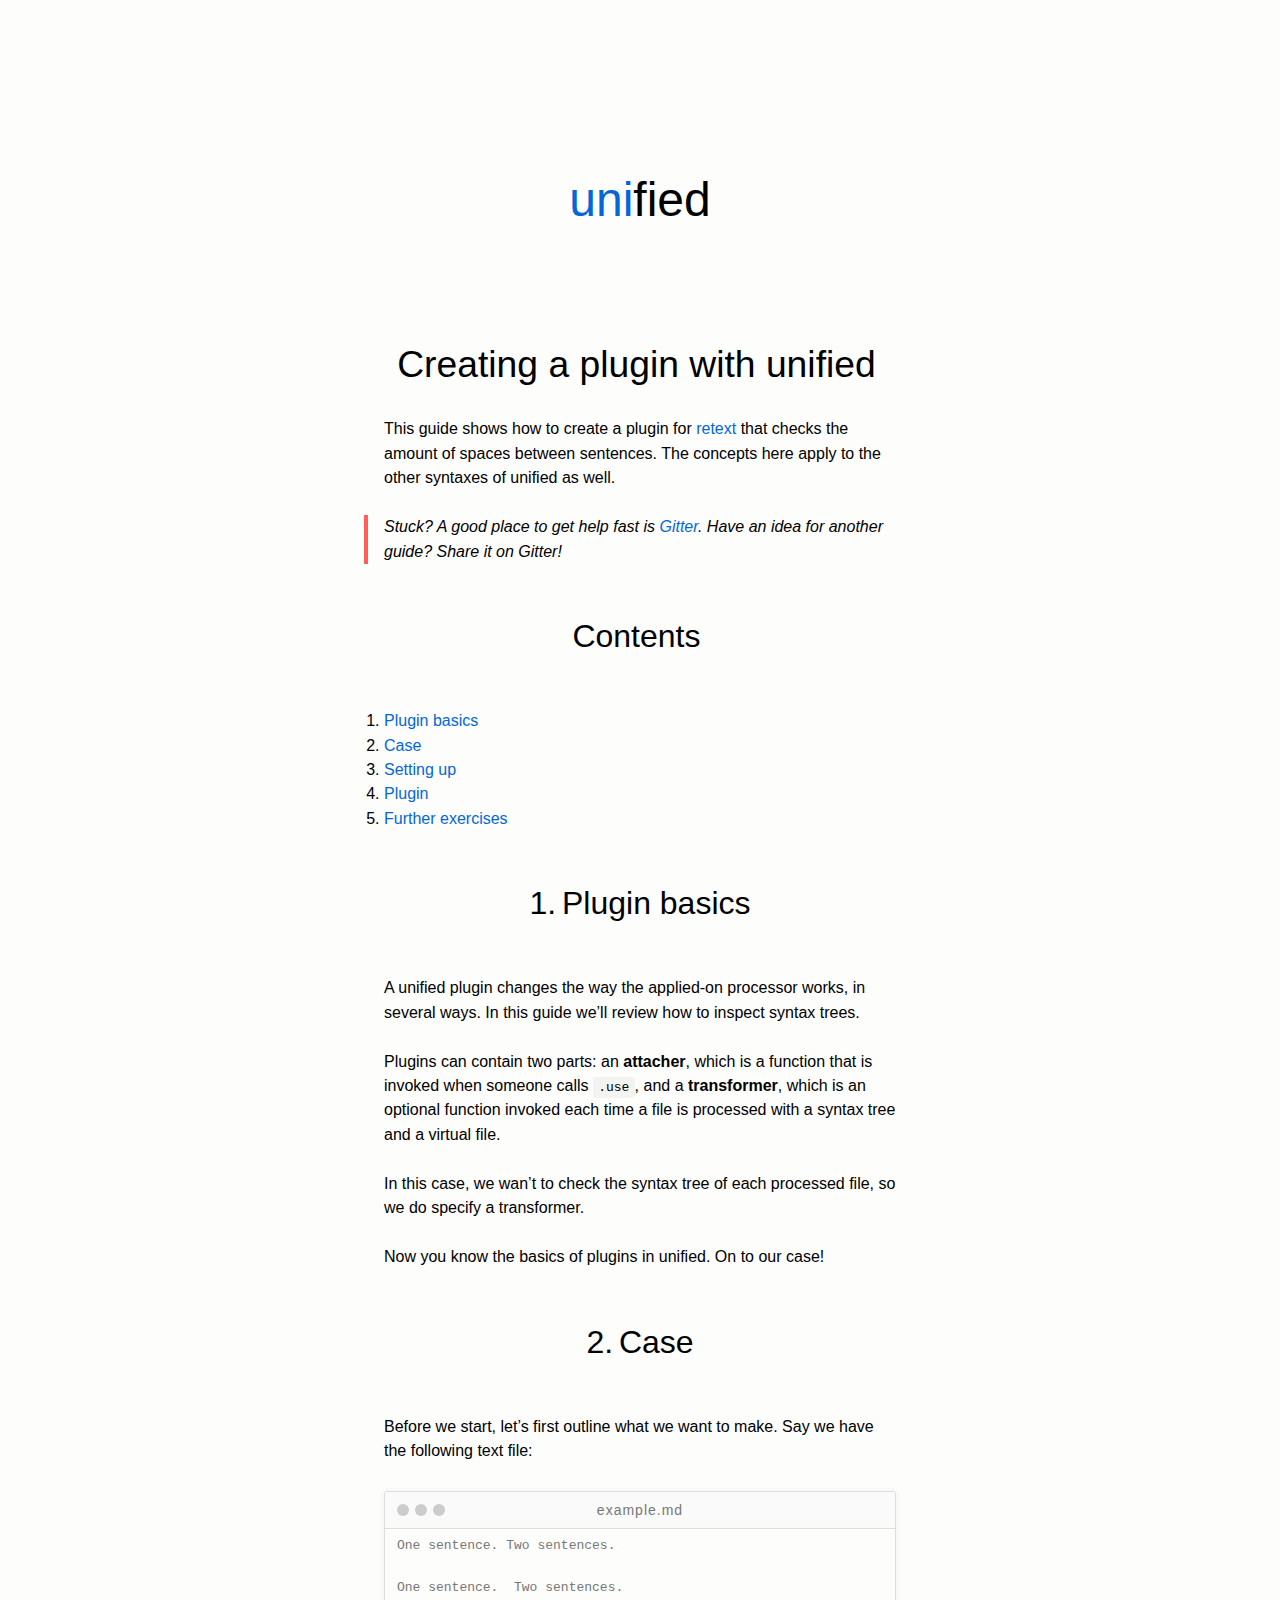
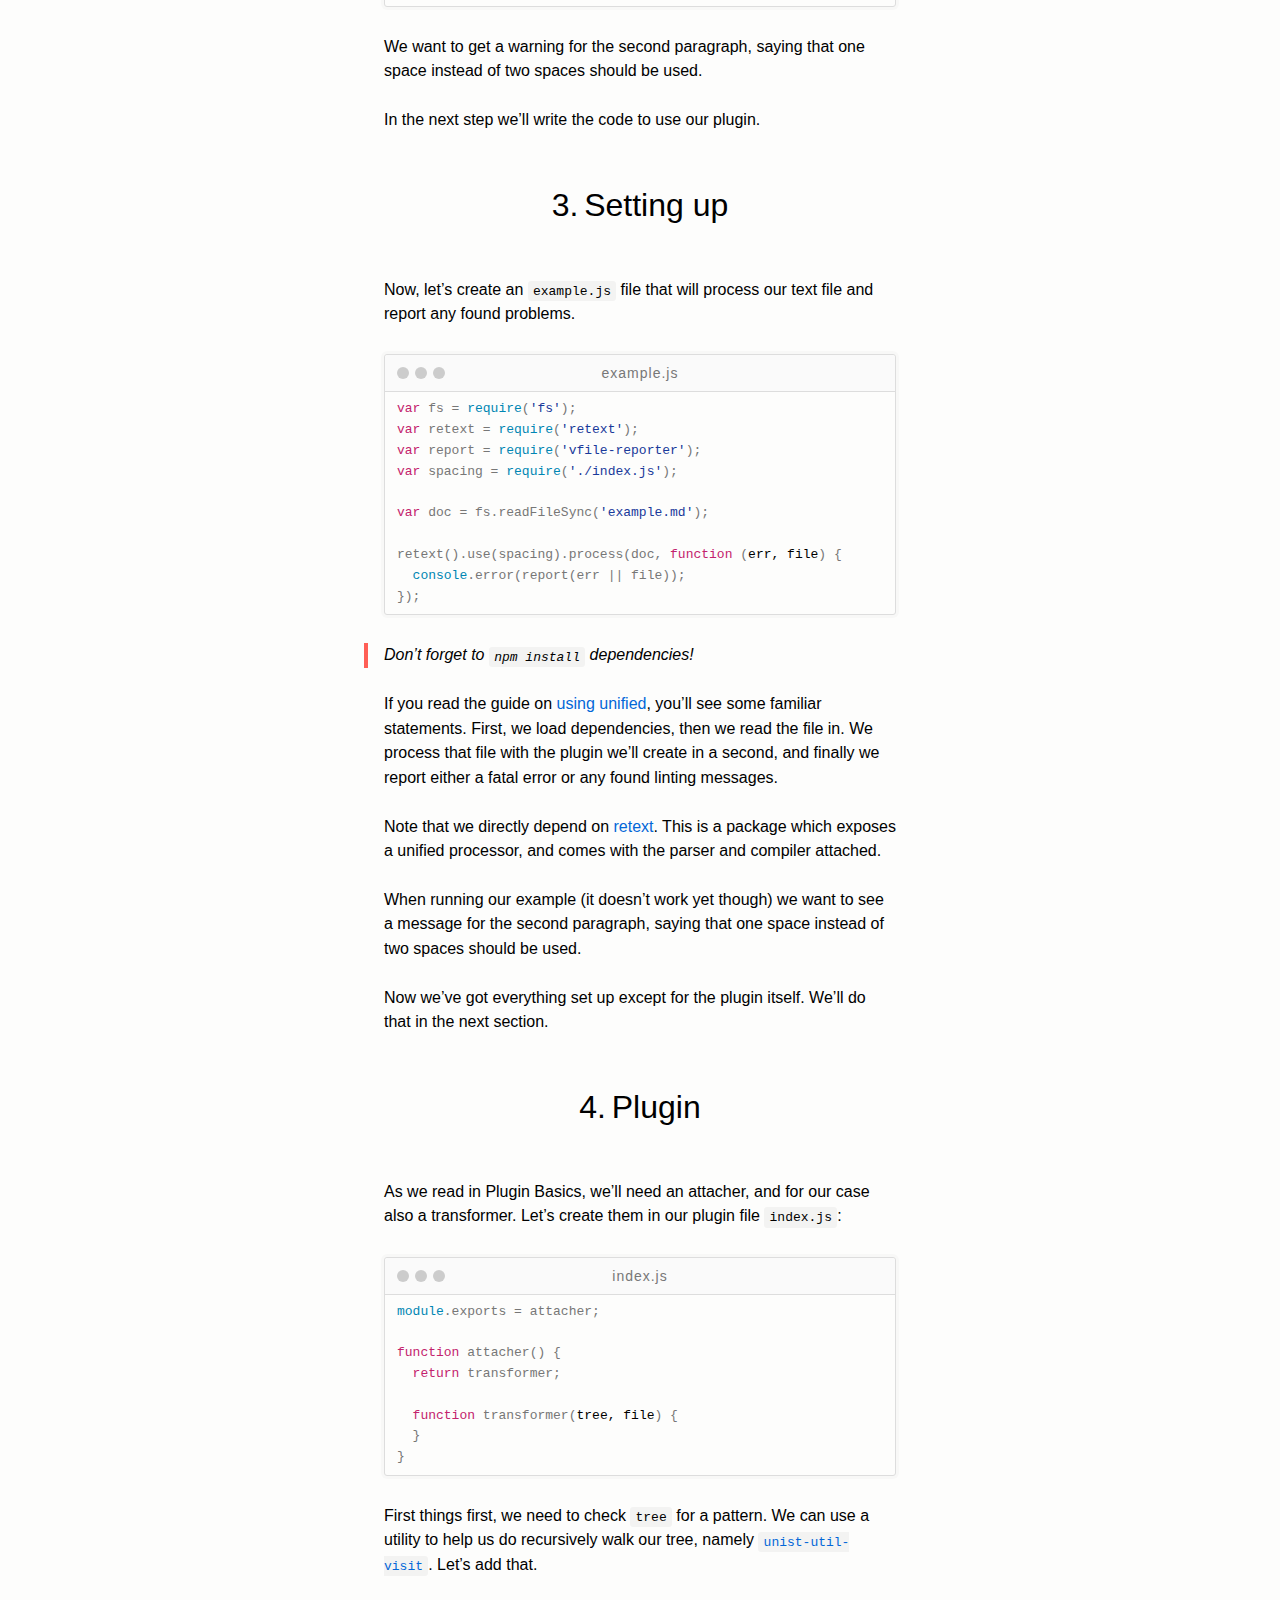
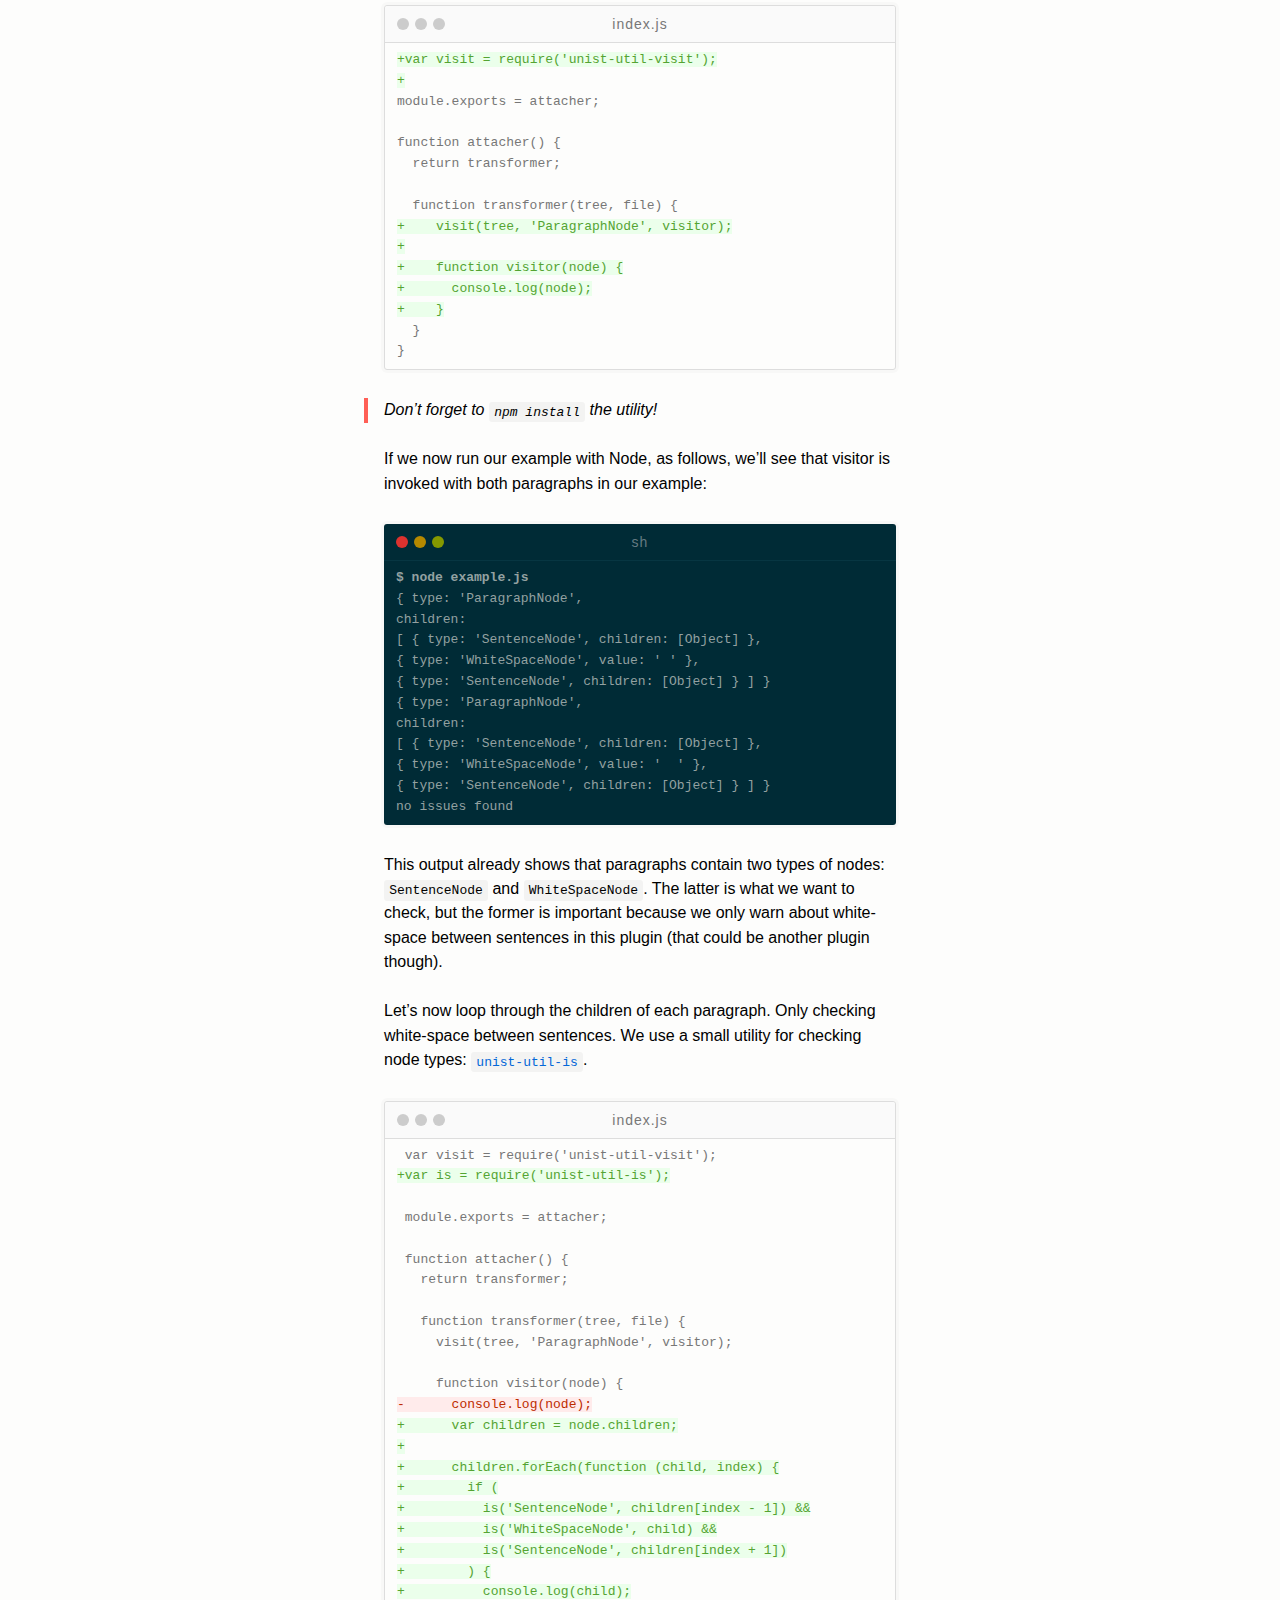
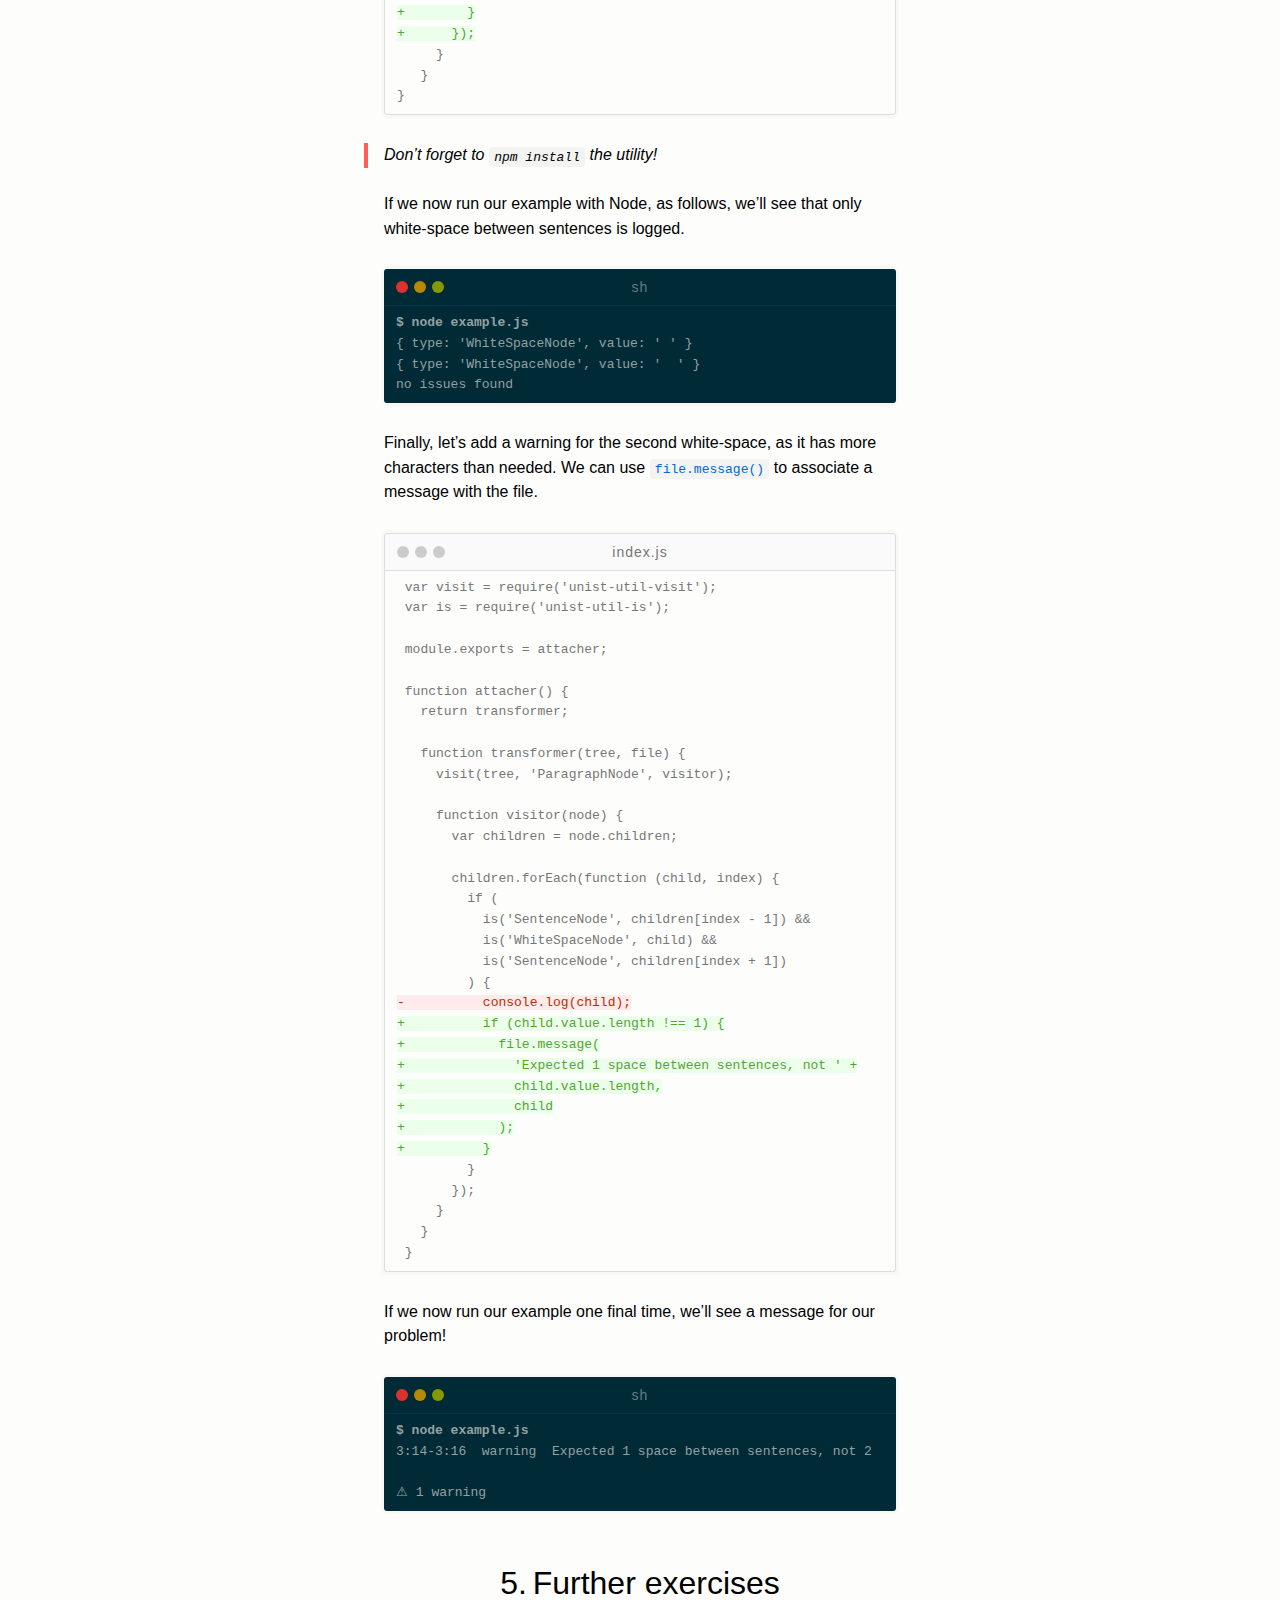
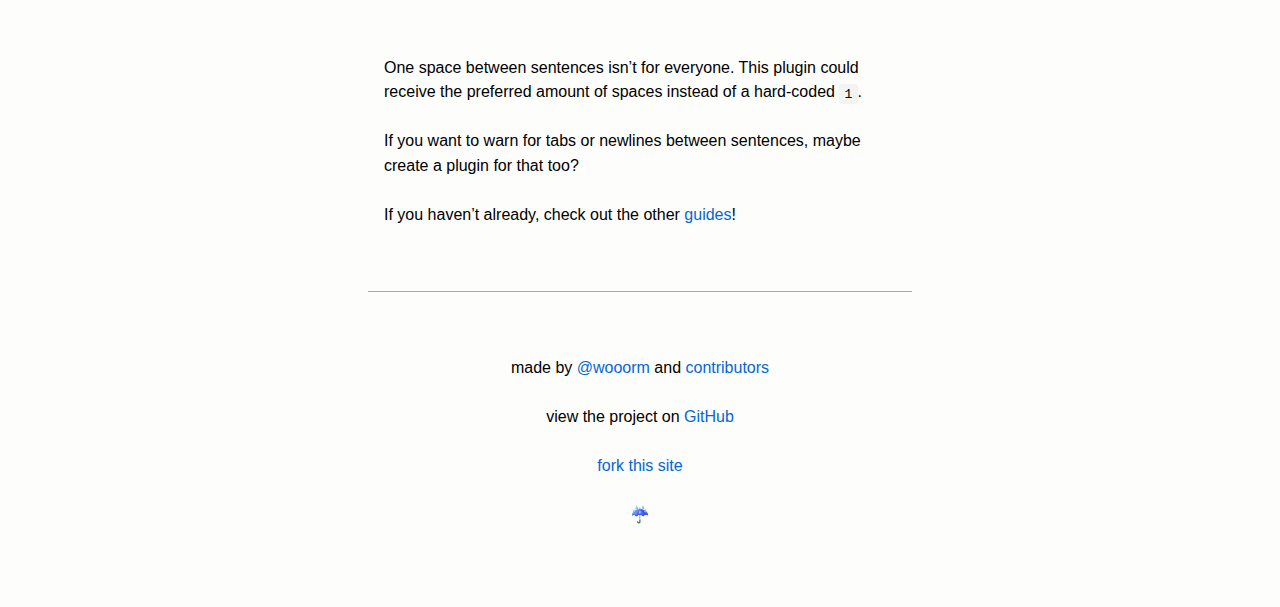
<file: create-a-plugin.html>
<!DOCTYPE html><html lang=en><meta charset=utf8><title>unified</title><meta name=viewport content=width=device-width,initial-scale=1><link href=index.css rel=stylesheet><header><h1><a href=..><span class="hl unified">uni</span>fied</a></h1></header><main><section><h2 id=creating-a-plugin-with-unified><a class=anchor href=#creating-a-plugin-with-unified>#</a>Creating a plugin with unified</h2><p>This guide shows how to create a plugin for <a href=https://github.com/retextjs/retext><span class="hl retext">re</span>text</a> that checks the amount of spaces between sentences. The concepts here apply to the other syntaxes of unified as well.<blockquote><p>Stuck? A good place to get help fast is <a href=https://gitter.im/unifiedjs/Lobby>Gitter</a>. Have an idea for another guide? Share it on Gitter!</blockquote><article><h3 id=contents><a class=anchor href=#contents>#</a>Contents</h3><ul><li><a href=#plugin-basics>Plugin basics</a><li><a href=#case>Case</a><li><a href=#setting-up>Setting up</a><li><a href=#plugin>Plugin</a><li><a href=#further-exercises>Further exercises</a></ul></article><article><h3 id=plugin-basics><a class=anchor href=#plugin-basics>#</a>Plugin basics</h3><p>A unified plugin changes the way the applied-on processor works, in several ways. In this guide we’ll review how to inspect syntax trees.<p>Plugins can contain two parts: an <strong>attacher</strong>, which is a function that is invoked when someone calls <code>.use</code>, and a <strong>transformer</strong>, which is an optional function invoked each time a file is processed with a syntax tree and a virtual file.<p>In this case, we wan’t to check the syntax tree of each processed file, so we do specify a transformer.<p>Now you know the basics of plugins in unified. On to our case!</article><article><h3 id=case><a class=anchor href=#case>#</a>Case</h3><p>Before we start, let’s first outline what we want to make. Say we have the following text file:<figure class="gist window"><figcaption>example.md</figcaption><pre><code class=language-markdown>One sentence. Two sentences.

One sentence.  Two sentences.</code></pre></figure><p>We want to get a warning for the second paragraph, saying that one space instead of two spaces should be used.<p>In the next step we’ll write the code to use our plugin.</article><article><h3 id=setting-up><a class=anchor href=#setting-up>#</a>Setting up</h3><p>Now, let’s create an <code>example.js</code> file that will process our text file and report any found problems.<figure class="gist window"><figcaption>example.js</figcaption><pre><code class=language-javascript><span class=hljs-keyword>var</span> fs = <span class=hljs-built_in>require</span>(<span class=hljs-string>'fs'</span>);
<span class=hljs-keyword>var</span> retext = <span class=hljs-built_in>require</span>(<span class=hljs-string>'retext'</span>);
<span class=hljs-keyword>var</span> report = <span class=hljs-built_in>require</span>(<span class=hljs-string>'vfile-reporter'</span>);
<span class=hljs-keyword>var</span> spacing = <span class=hljs-built_in>require</span>(<span class=hljs-string>'./index.js'</span>);

<span class=hljs-keyword>var</span> doc = fs.readFileSync(<span class=hljs-string>'example.md'</span>);

retext().use(spacing).process(doc, <span class=hljs-function><span class=hljs-keyword>function</span> (<span class=hljs-params>err, file</span>) </span>{
  <span class=hljs-built_in>console</span>.error(report(err || file));
});</code></pre></figure><blockquote><p>Don’t forget to <code>npm install</code> dependencies!</blockquote><p>If you read the guide on <a href=/using-unified.html>using unified</a>, you’ll see some familiar statements. First, we load dependencies, then we read the file in. We process that file with the plugin we’ll create in a second, and finally we report either a fatal error or any found linting messages.<p>Note that we directly depend on <a href=https://github.com/retextjs/retext><span class="hl retext">re</span>text</a>. This is a package which exposes a unified processor, and comes with the parser and compiler attached.<p>When running our example (it doesn’t work yet though) we want to see a message for the second paragraph, saying that one space instead of two spaces should be used.<p>Now we’ve got everything set up except for the plugin itself. We’ll do that in the next section.</article><article><h3 id=plugin><a class=anchor href=#plugin>#</a>Plugin</h3><p>As we read in Plugin Basics, we’ll need an attacher, and for our case also a transformer. Let’s create them in our plugin file <code>index.js</code>:<figure class="gist window"><figcaption>index.js</figcaption><pre><code class=language-javascript><span class=hljs-built_in>module</span>.exports = attacher;

<span class=hljs-function><span class=hljs-keyword>function</span> <span class=hljs-title>attacher</span>(<span class=hljs-params></span>) </span>{
  <span class=hljs-keyword>return</span> transformer;

  <span class=hljs-function><span class=hljs-keyword>function</span> <span class=hljs-title>transformer</span>(<span class=hljs-params>tree, file</span>) </span>{
  }
}</code></pre></figure><p>First things first, we need to check <code>tree</code> for a pattern. We can use a utility to help us do recursively walk our tree, namely <a href=https://github.com/syntax-tree/unist-util-visit><code>unist-util-visit</code></a>. Let’s add that.<figure class="gist window"><figcaption>index.js</figcaption><pre><code class=language-diff><span class=hljs-addition>var visit = require('unist-util-visit');</span>
<span class=hljs-addition></span>
module.exports = attacher;

function attacher() {
  return transformer;

  function transformer(tree, file) {
<span class=hljs-addition>    visit(tree, 'ParagraphNode', visitor);</span>
<span class=hljs-addition></span>
<span class=hljs-addition>    function visitor(node) {</span>
<span class=hljs-addition>      console.log(node);</span>
<span class=hljs-addition>    }</span>
  }
}</code></pre></figure><blockquote><p>Don’t forget to <code>npm install</code> the utility!</blockquote><p>If we now run our example with Node, as follows, we’ll see that visitor is invoked with both paragraphs in our example:<figure class="terminal window"><figcaption>sh</figcaption><pre><span class=input>node example.js</span><span class=output>
{ type: 'ParagraphNode',
children:
[ { type: 'SentenceNode', children: [Object] },
{ type: 'WhiteSpaceNode', value: ' ' },
{ type: 'SentenceNode', children: [Object] } ] }
{ type: 'ParagraphNode',
children:
[ { type: 'SentenceNode', children: [Object] },
{ type: 'WhiteSpaceNode', value: '  ' },
{ type: 'SentenceNode', children: [Object] } ] }
no issues found</span></pre></figure><p>This output already shows that paragraphs contain two types of nodes: <code>SentenceNode</code> and <code>WhiteSpaceNode</code>. The latter is what we want to check, but the former is important because we only warn about white-space between sentences in this plugin (that could be another plugin though).<p>Let’s now loop through the children of each paragraph. Only checking white-space between sentences. We use a small utility for checking node types: <a href=https://github.com/syntax-tree/unist-util-is><code>unist-util-is</code></a>.<figure class="gist window"><figcaption>index.js</figcaption><pre><code class=language-diff> var visit = require('unist-util-visit');
<span class=hljs-addition>var is = require('unist-util-is');</span>

 module.exports = attacher;

 function attacher() {
   return transformer;

   function transformer(tree, file) {
     visit(tree, 'ParagraphNode', visitor);

     function visitor(node) {
<span class=hljs-deletion>      console.log(node);</span>
<span class=hljs-addition>      var children = node.children;</span>
<span class=hljs-addition></span>
<span class=hljs-addition>      children.forEach(function (child, index) {</span>
<span class=hljs-addition>        if (</span>
<span class=hljs-addition>          is('SentenceNode', children[index - 1]) &amp&amp</span>
<span class=hljs-addition>          is('WhiteSpaceNode', child) &amp&amp</span>
<span class=hljs-addition>          is('SentenceNode', children[index + 1])</span>
<span class=hljs-addition>        ) {</span>
<span class=hljs-addition>          console.log(child);</span>
<span class=hljs-addition>        }</span>
<span class=hljs-addition>      });</span>
     }
   }
}</code></pre></figure><blockquote><p>Don’t forget to <code>npm install</code> the utility!</blockquote><p>If we now run our example with Node, as follows, we’ll see that only white-space between sentences is logged.<figure class="terminal window"><figcaption>sh</figcaption><pre><span class=input>node example.js</span><span class=output>
{ type: 'WhiteSpaceNode', value: ' ' }
{ type: 'WhiteSpaceNode', value: '  ' }
no issues found</span></pre></figure><p>Finally, let’s add a warning for the second white-space, as it has more characters than needed. We can use <a href=https://github.com/vfile/vfile#vfilemessagereason-position-ruleid><code>file.message()</code></a> to associate a message with the file.<figure class="gist window"><figcaption>index.js</figcaption><pre><code class=language-diff> var visit = require('unist-util-visit');
 var is = require('unist-util-is');

 module.exports = attacher;

 function attacher() {
   return transformer;

   function transformer(tree, file) {
     visit(tree, 'ParagraphNode', visitor);

     function visitor(node) {
       var children = node.children;

       children.forEach(function (child, index) {
         if (
           is('SentenceNode', children[index - 1]) &amp&amp
           is('WhiteSpaceNode', child) &amp&amp
           is('SentenceNode', children[index + 1])
         ) {
<span class=hljs-deletion>          console.log(child);</span>
<span class=hljs-addition>          if (child.value.length !== 1) {</span>
<span class=hljs-addition>            file.message(</span>
<span class=hljs-addition>              'Expected 1 space between sentences, not ' +</span>
<span class=hljs-addition>              child.value.length,</span>
<span class=hljs-addition>              child</span>
<span class=hljs-addition>            );</span>
<span class=hljs-addition>          }</span>
         }
       });
     }
   }
 }</code></pre></figure><p>If we now run our example one final time, we’ll see a message for our problem!<figure class="terminal window"><figcaption>sh</figcaption><pre><span class=input>node example.js</span><span class=output>
3:14-3:16  warning  Expected 1 space between sentences, not 2

⚠ 1 warning</span></pre></figure></article><article><h3 id=further-exercises><a class=anchor href=#further-exercises>#</a>Further exercises</h3><p>One space between sentences isn’t for everyone. This plugin could receive the preferred amount of spaces instead of a hard-coded <code>1</code>.<p>If you want to warn for tabs or newlines between sentences, maybe create a plugin for that too?<p>If you haven’t already, check out the other <a href=/#guides>guides</a>!</article></section></main><footer><p>made by <a href=https://github.com/wooorm>@wooorm</a> and <a href=https://github.com/unifiedjs/unifiedjs.github.io/graphs/contributors>contributors</a><p>view the project on <a href=https://github.com/unifiedjs/unified>GitHub</a><p><a href=https://github.com/unifiedjs/unifiedjs.github.io>fork this site</a><p>☔</footer><script src=index.js></script>
</file>
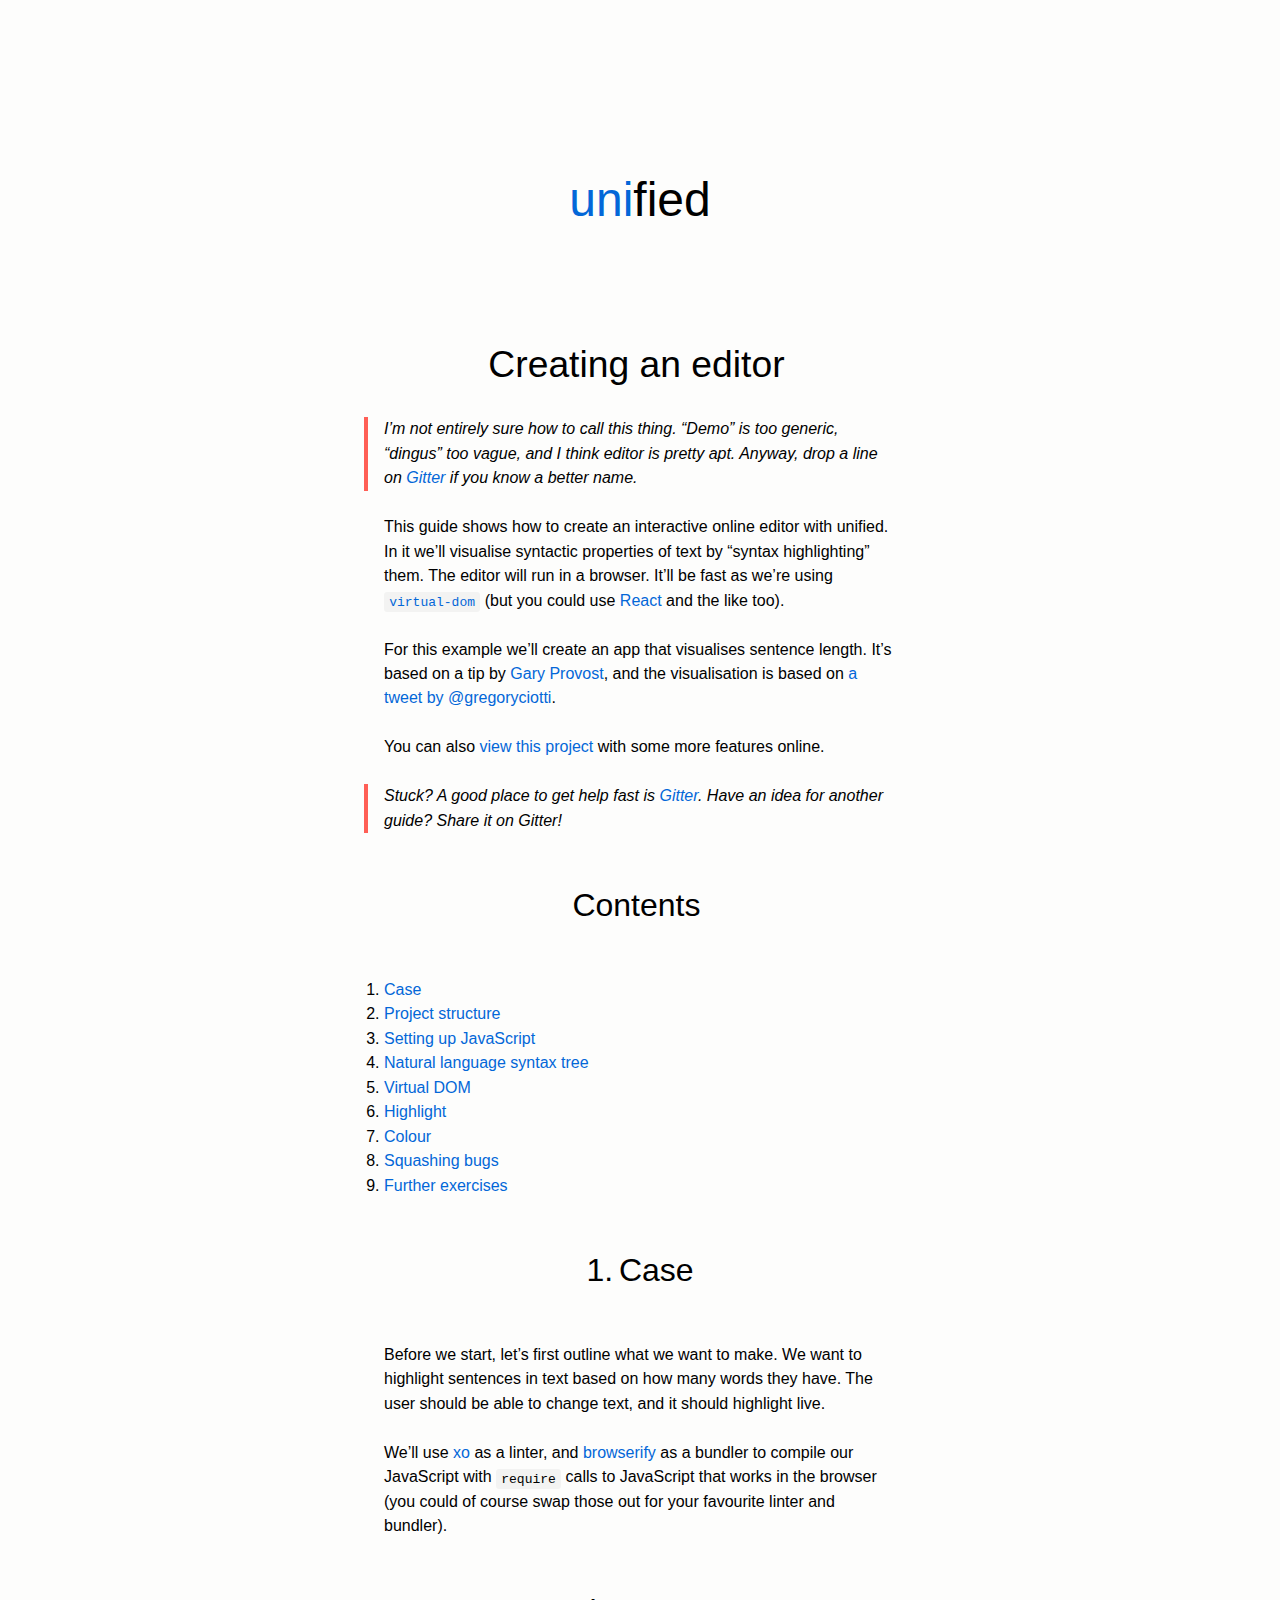
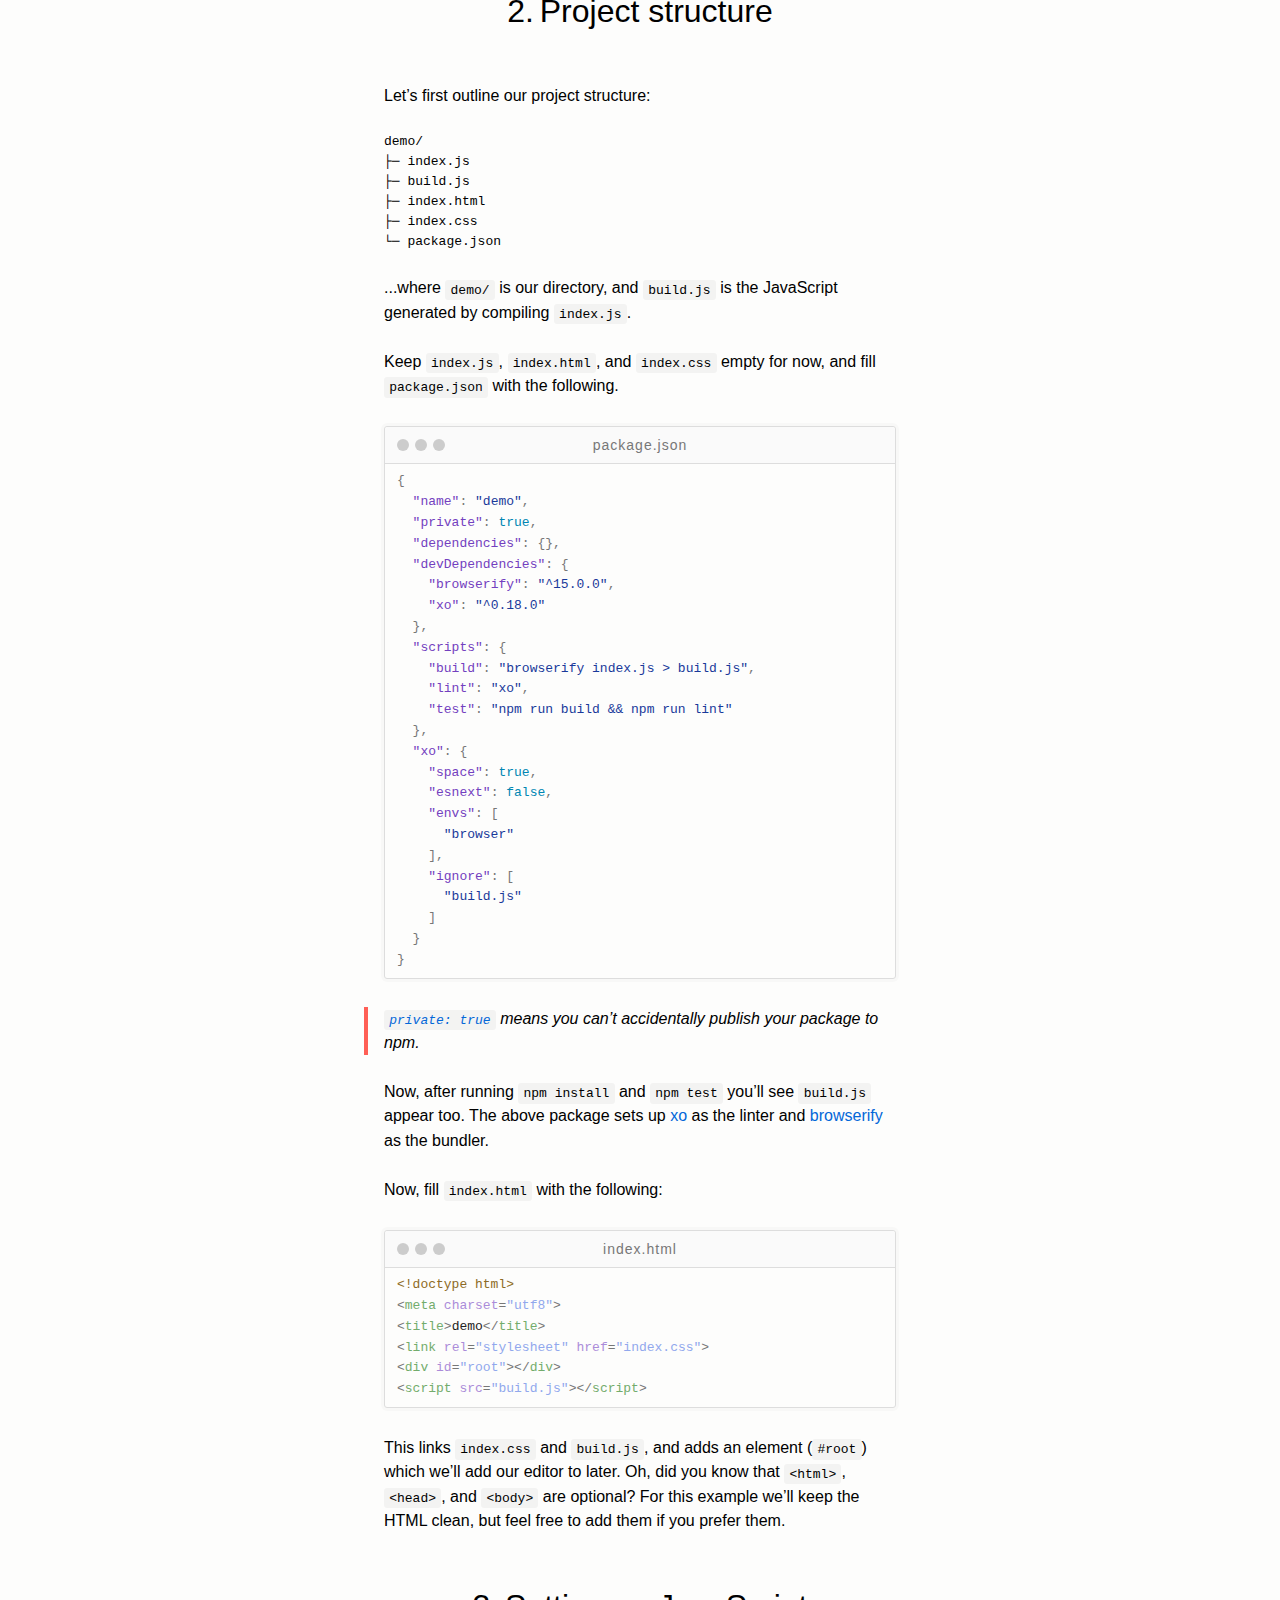
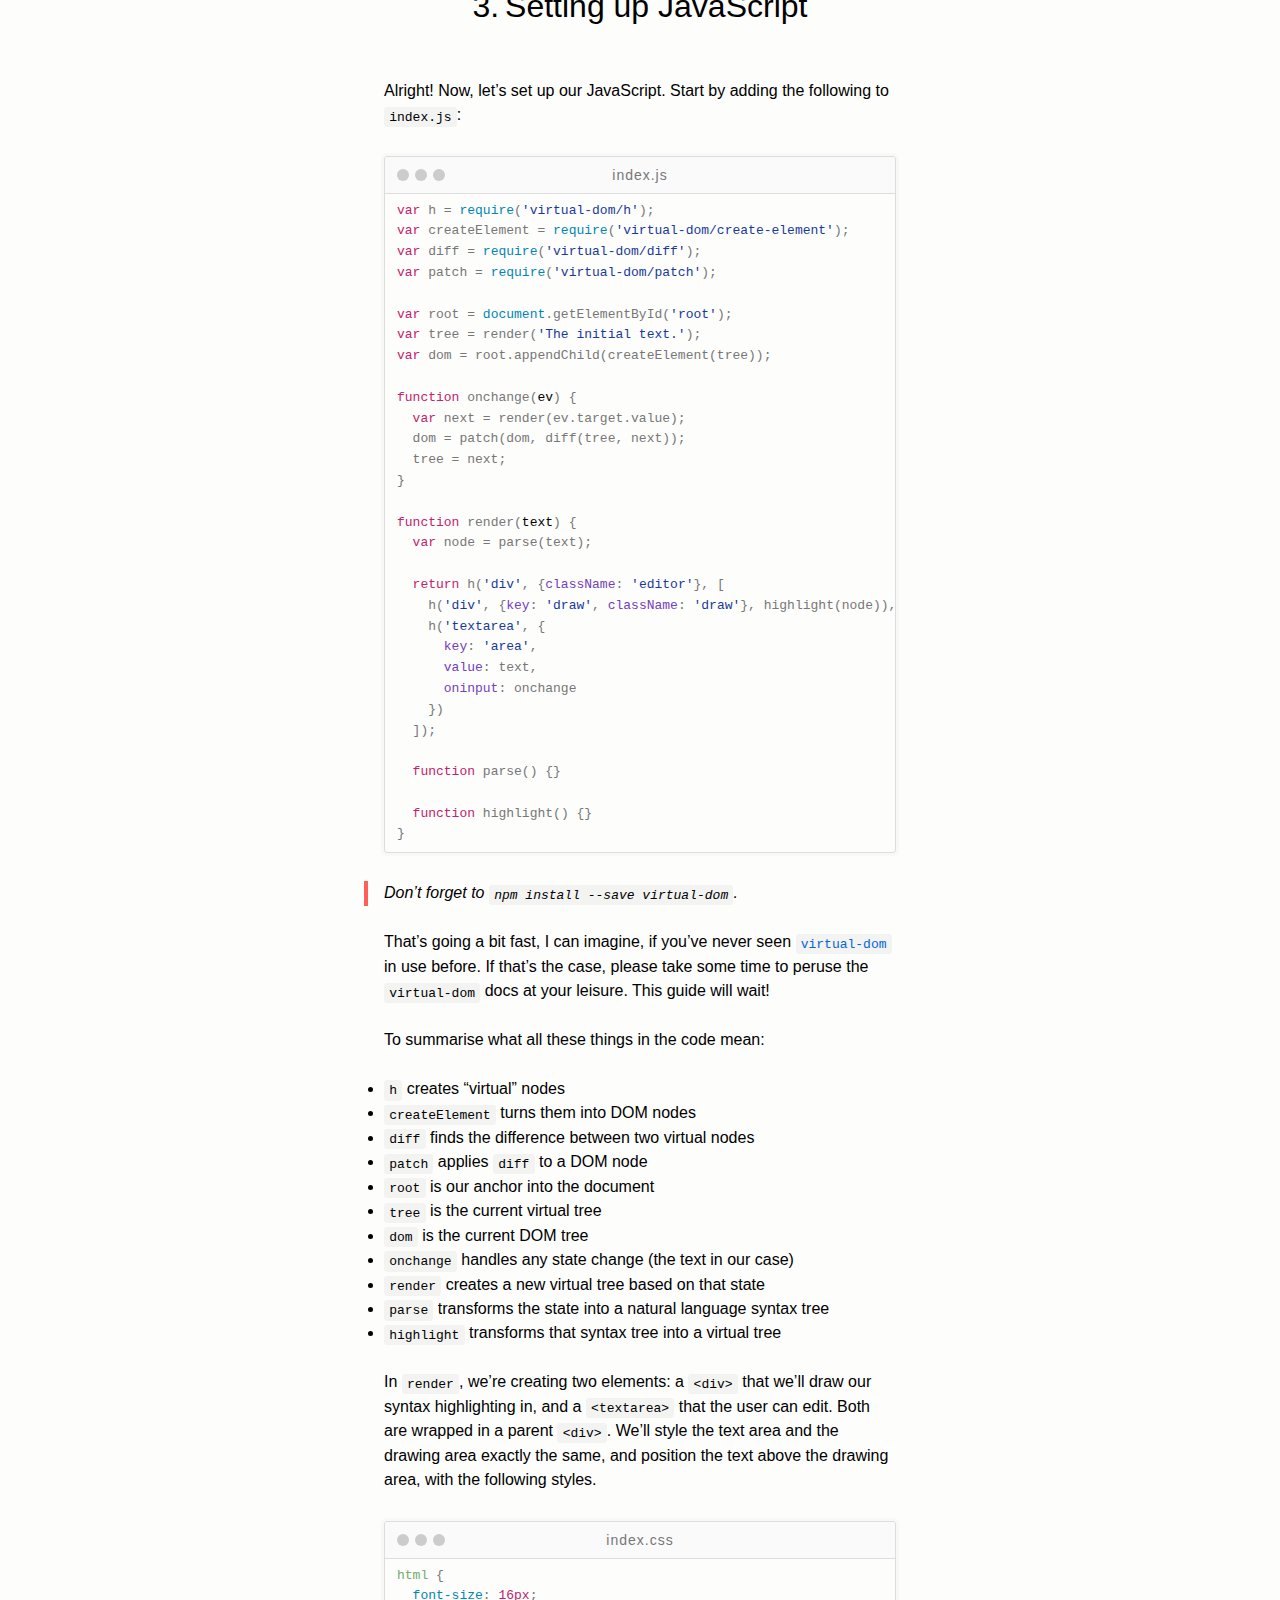
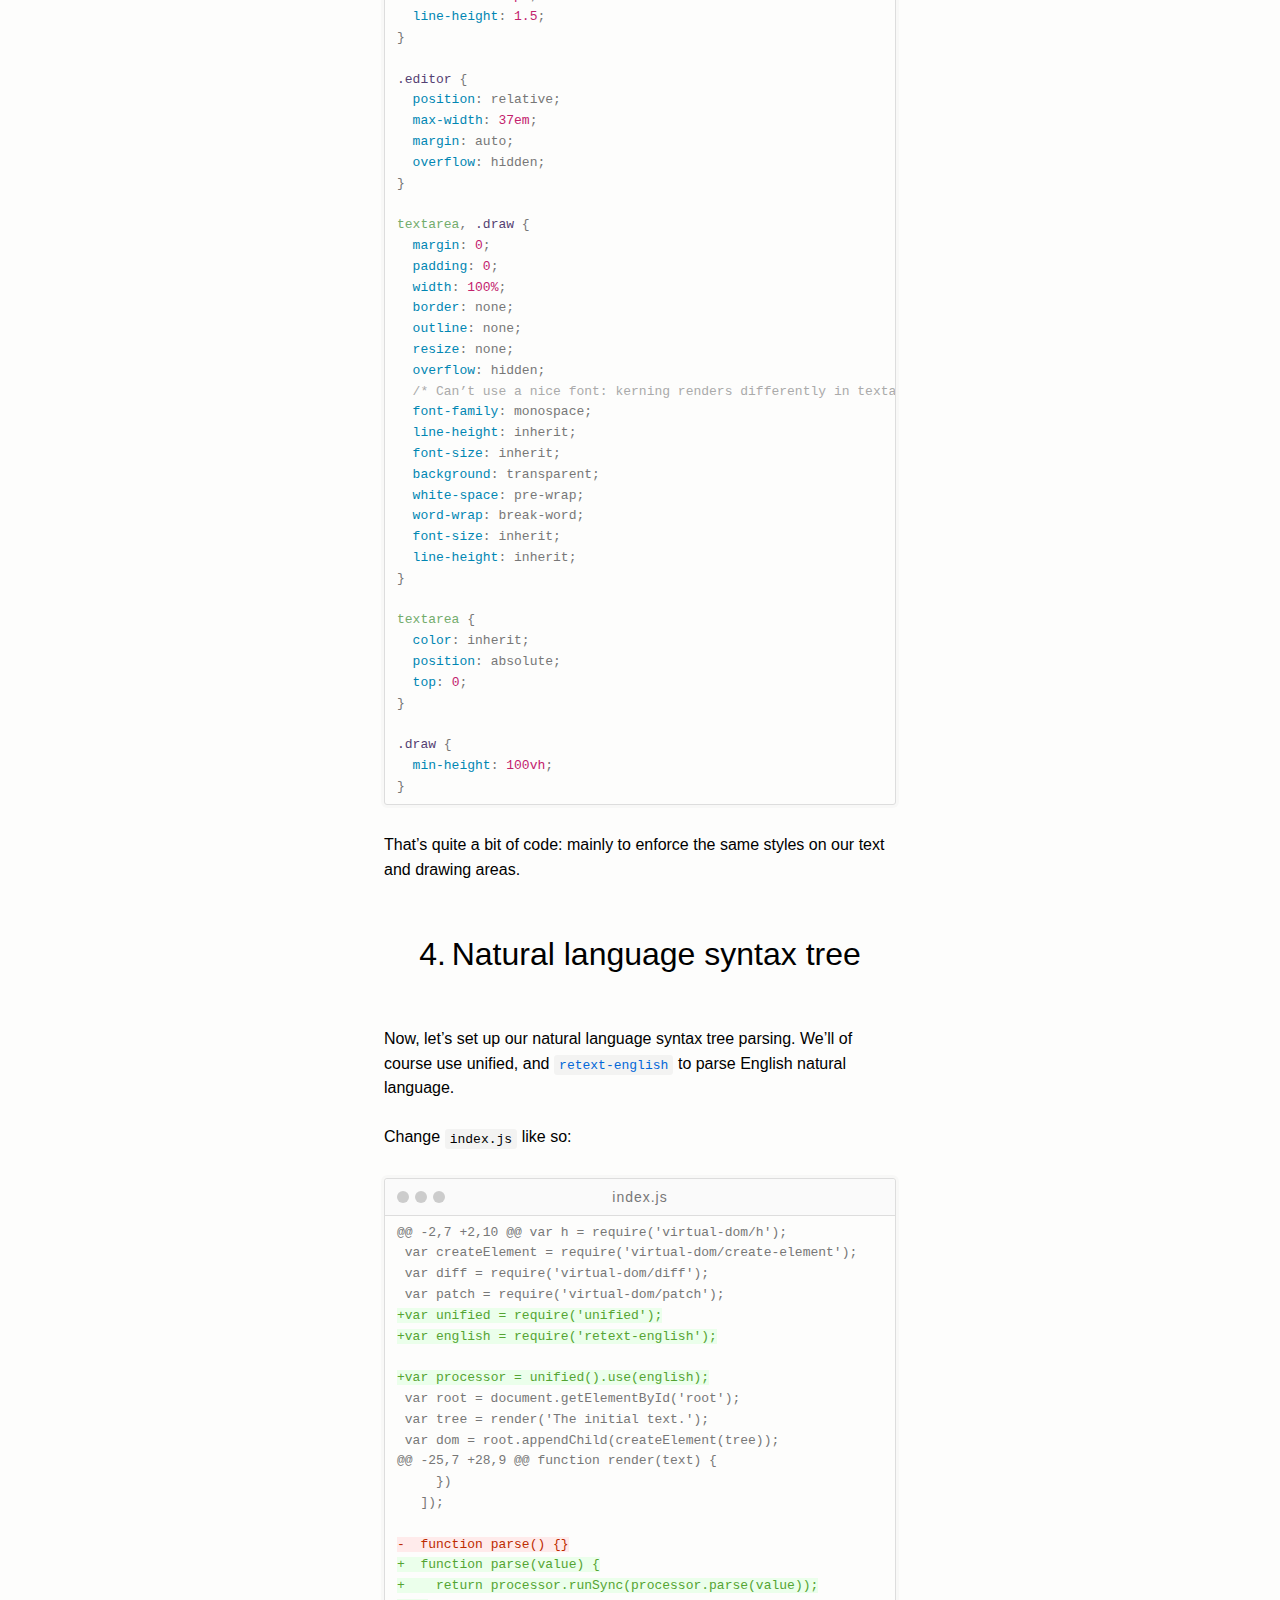
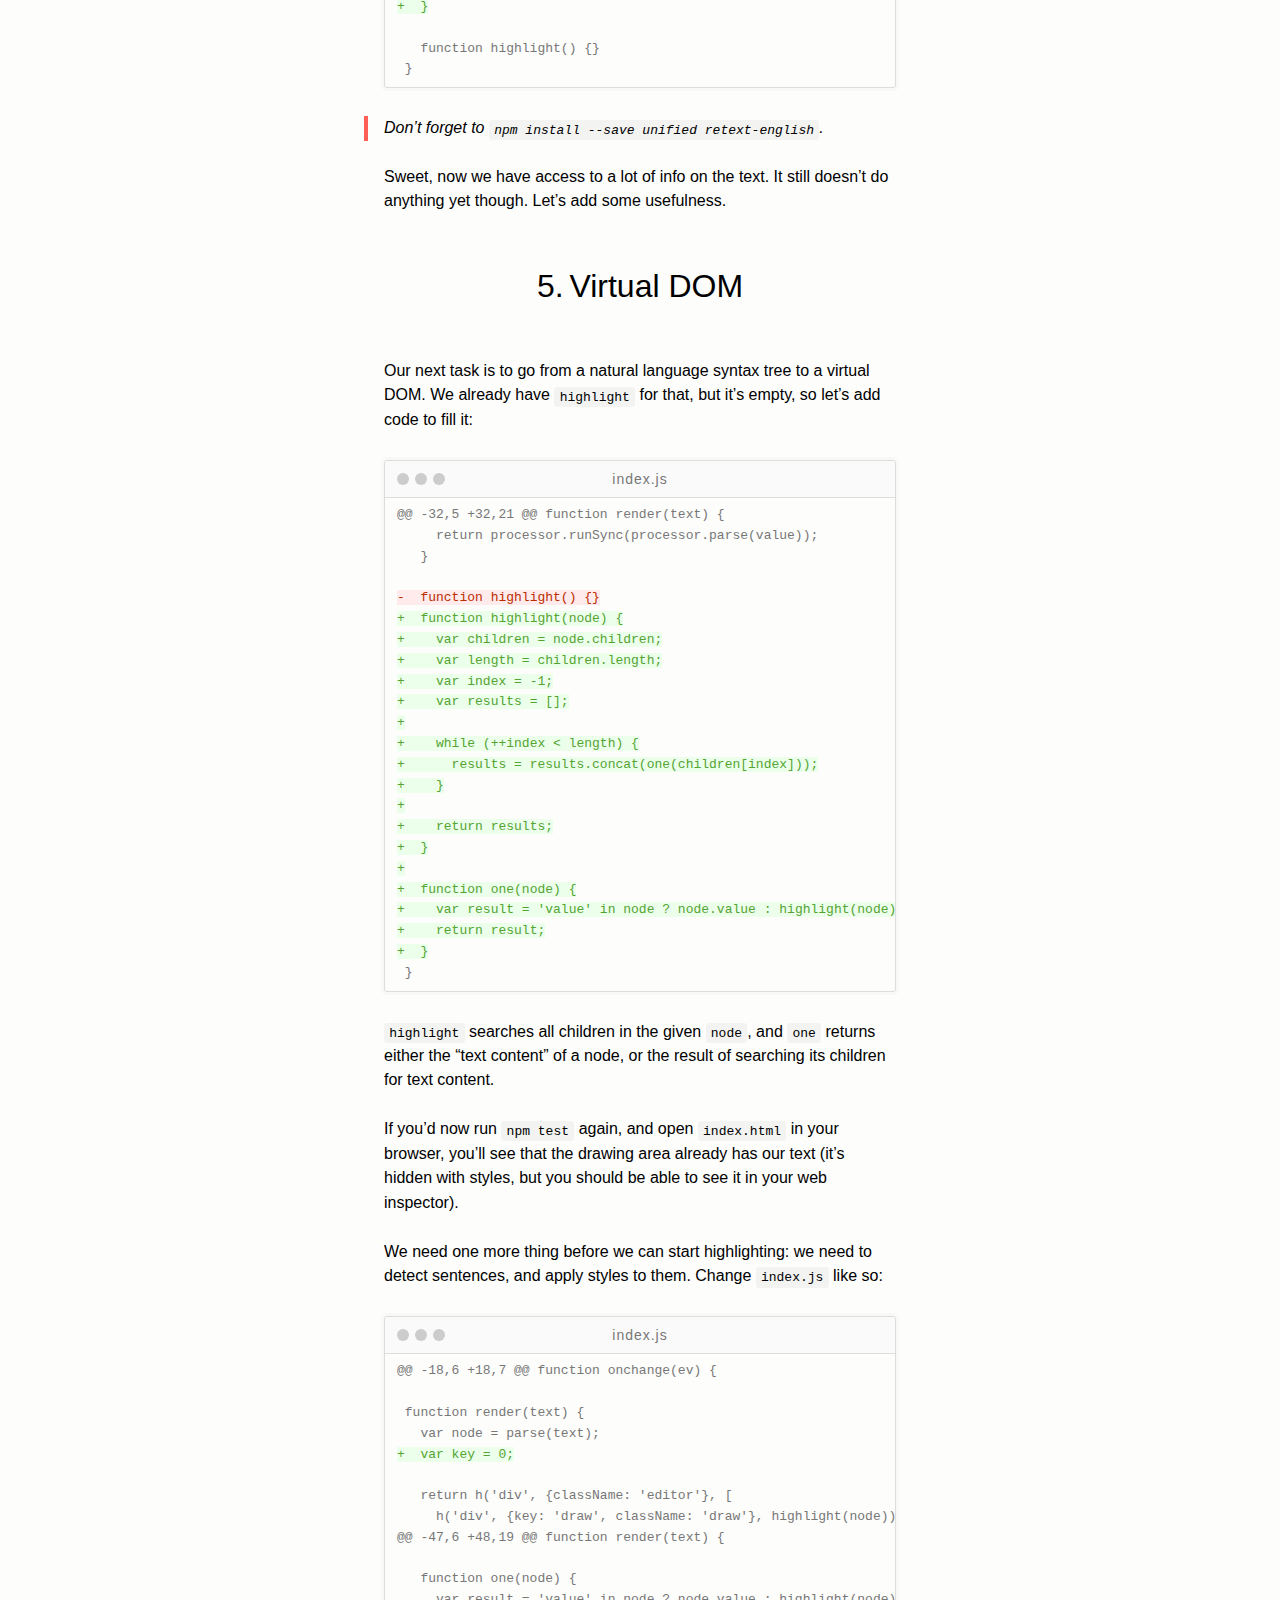
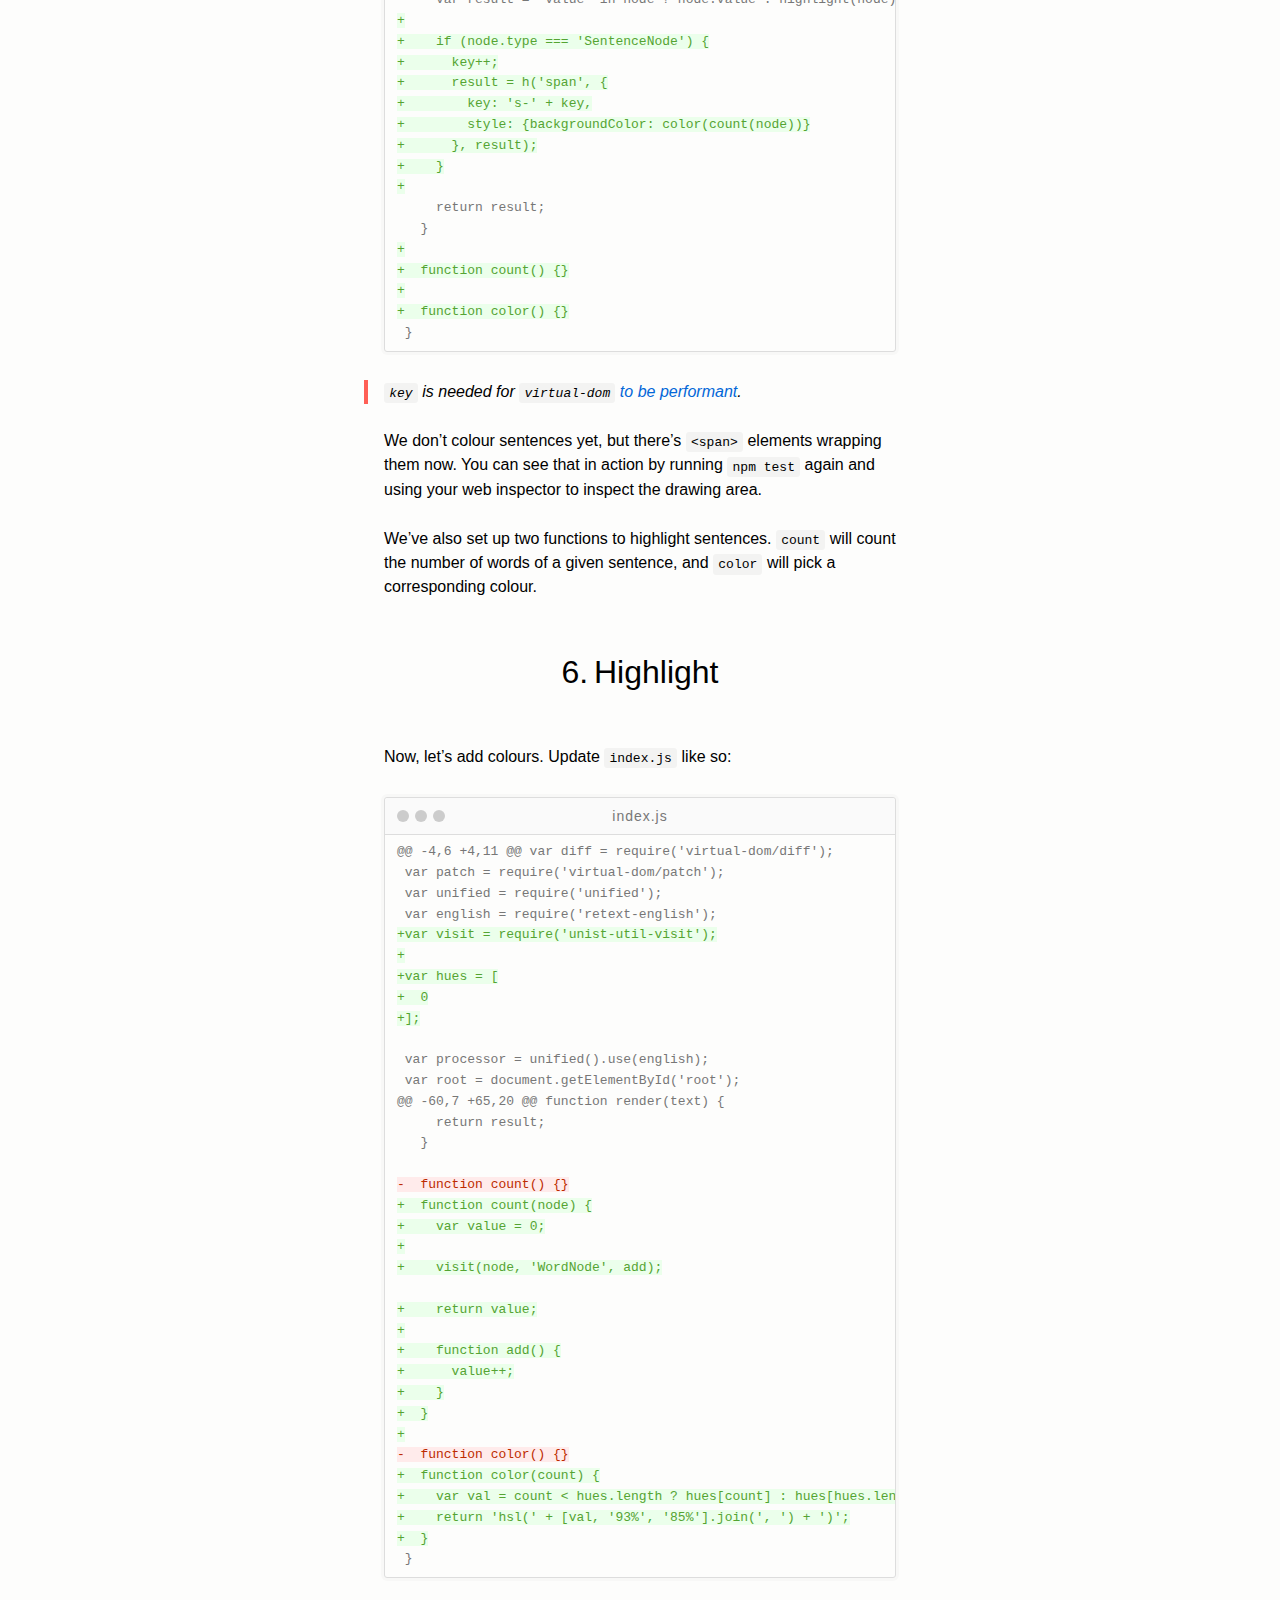
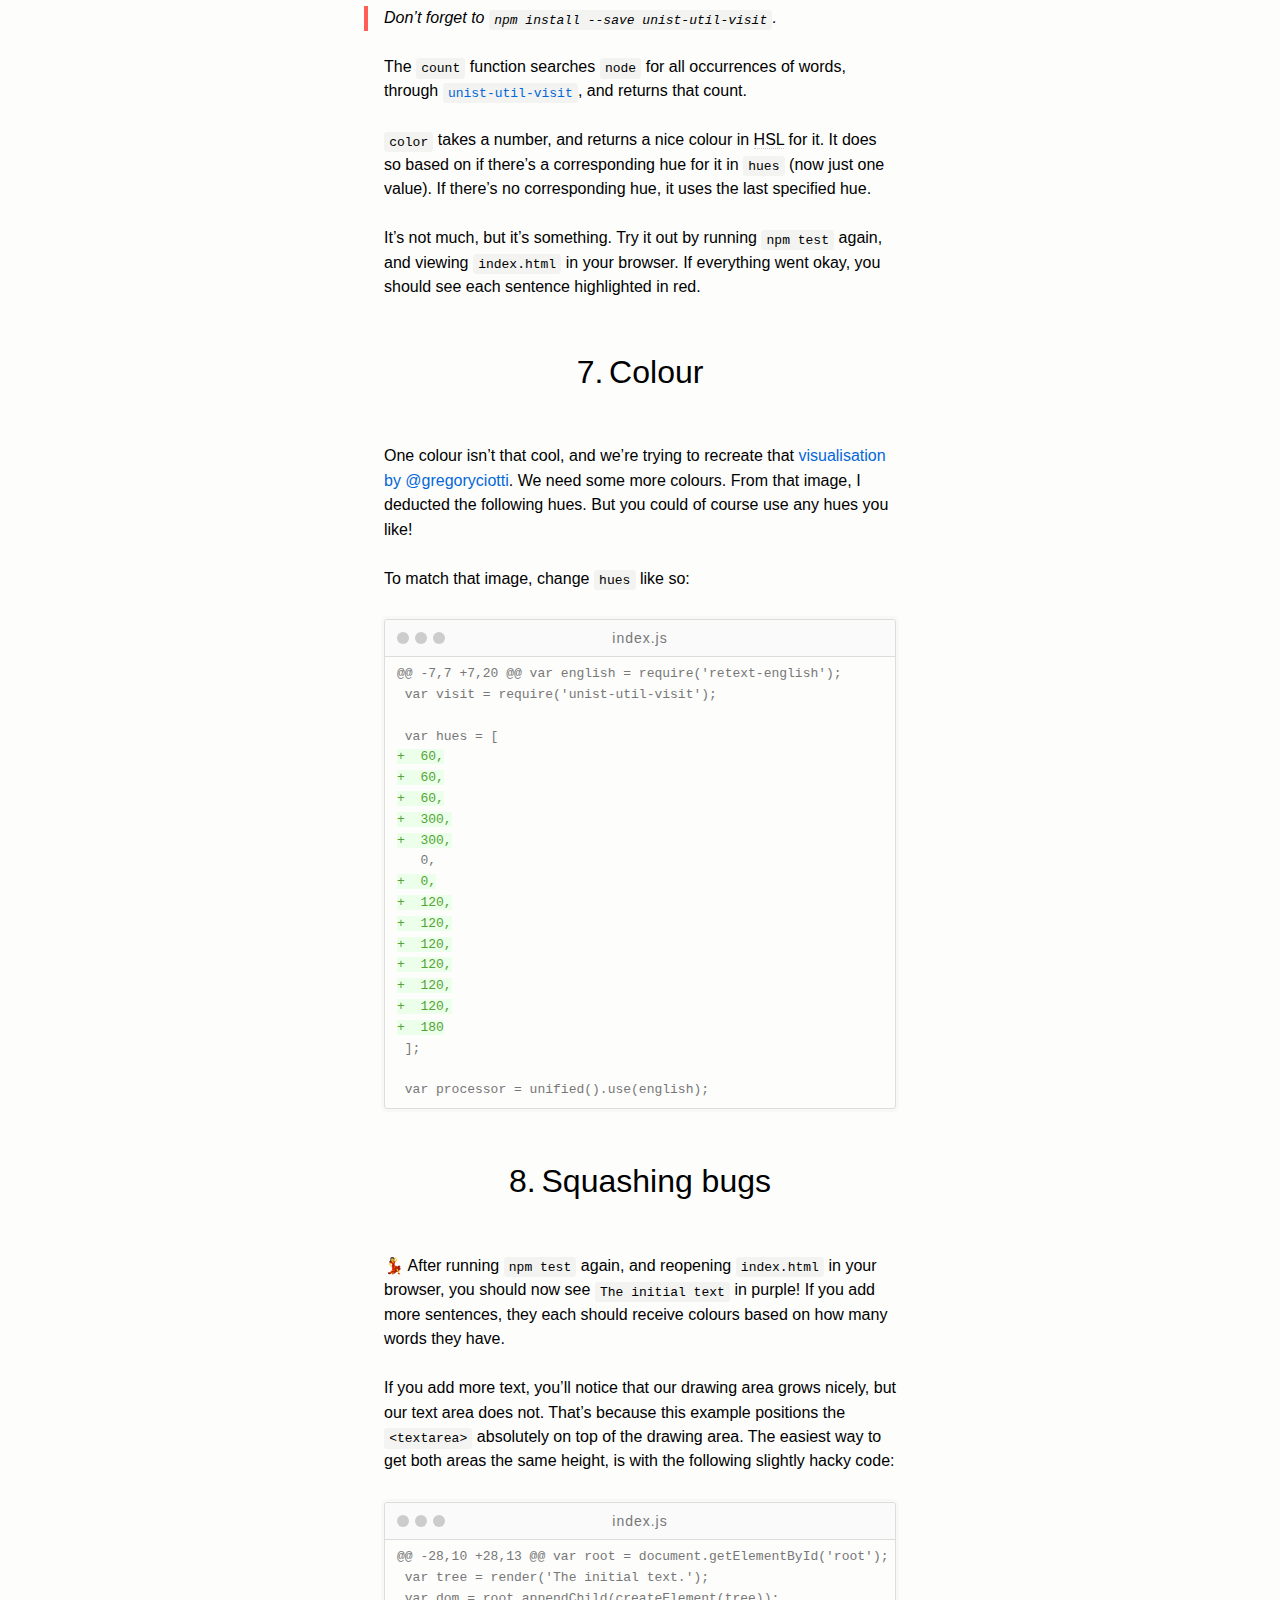
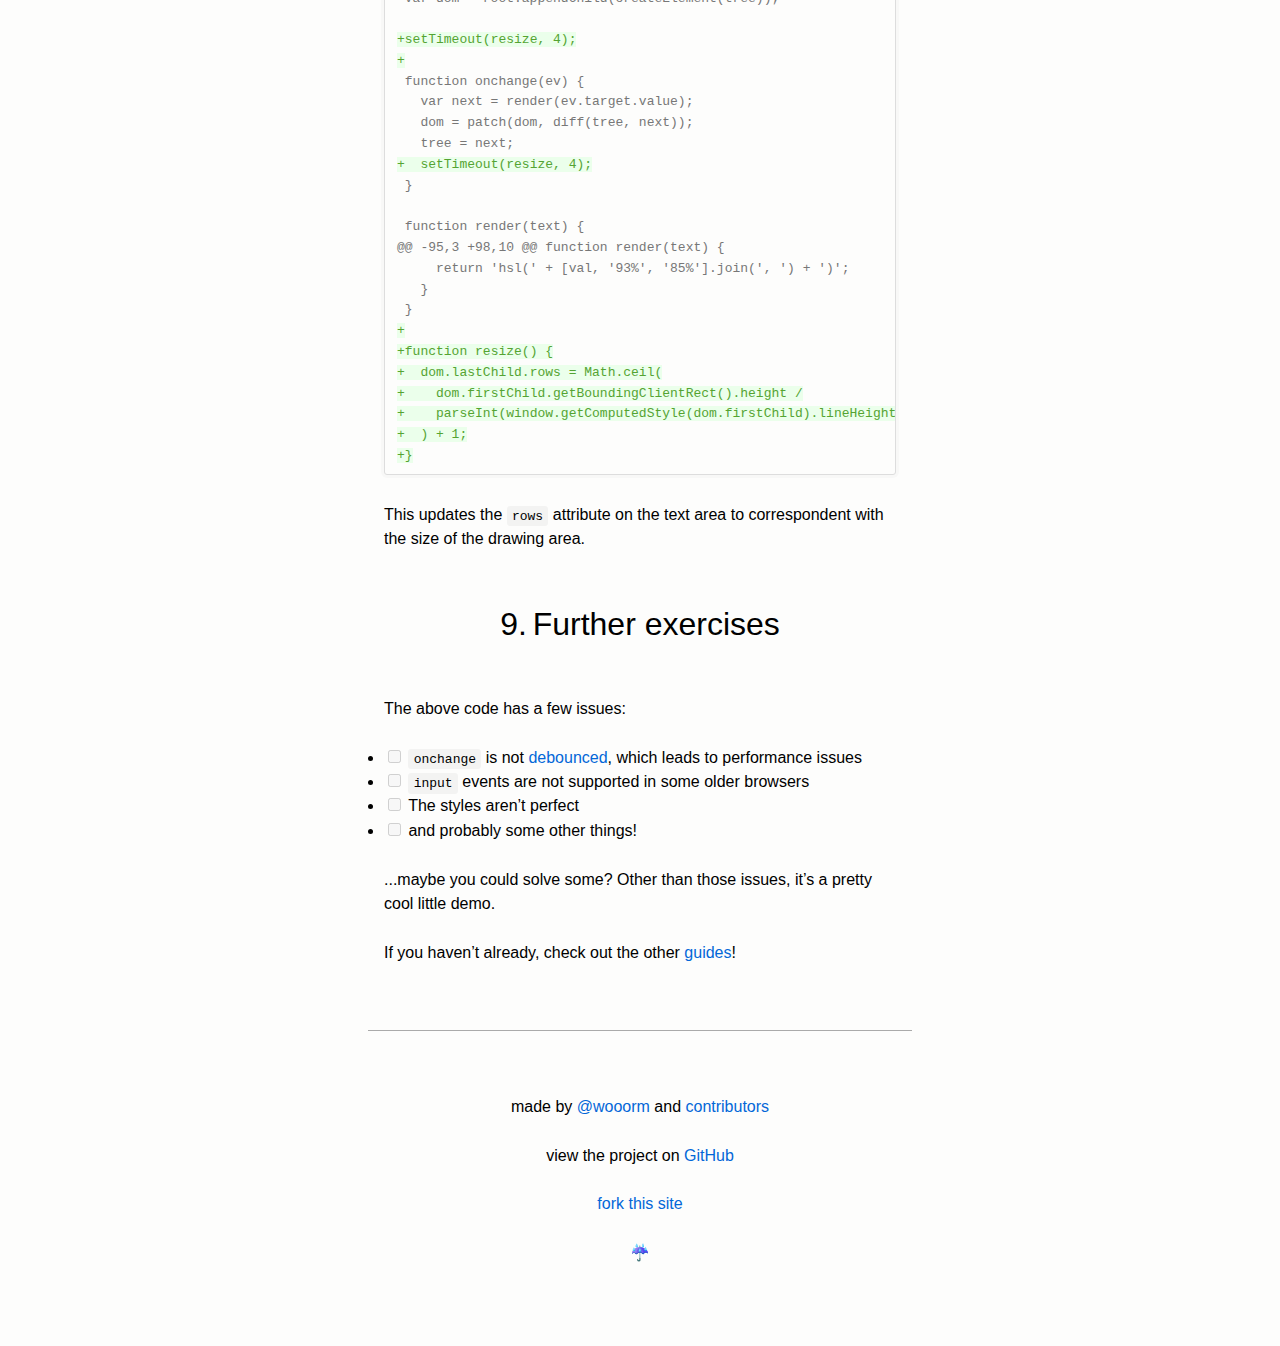
<file: create-an-editor.html>
<!DOCTYPE html><html lang=en><meta charset=utf8><title>unified</title><meta name=viewport content=width=device-width,initial-scale=1><link href=index.css rel=stylesheet><header><h1><a href=..><span class="hl unified">uni</span>fied</a></h1></header><main><section><h2 id=creating-an-editor><a class=anchor href=#creating-an-editor>#</a>Creating an editor</h2><blockquote><p>I’m not entirely sure how to call this thing. “Demo” is too generic, “dingus” too vague, and I think editor is pretty apt. Anyway, drop a line on <a href=https://gitter.im/unifiedjs/Lobby>Gitter</a> if you know a better name.</blockquote><p>This guide shows how to create an interactive online editor with unified. In it we’ll visualise syntactic properties of text by “syntax highlighting” them. The editor will run in a browser. It’ll be fast as we’re using <a href=https://github.com/Matt-Esch/virtual-dom><code>virtual-dom</code></a> (but you could use <a href=https://facebook.github.io/react/>React</a> and the like too).<p>For this example we’ll create an app that visualises sentence length. It’s based on a tip by <a href=http://www.garyprovost.com/_i__b__font_size___1__100_ways_to_improve_your_writing___font_size__font_size__2_109049.htm>Gary Provost</a>, and the visualisation is based on <a href=https://twitter.com/gregoryciotti/status/639837682844090369>a tweet by @gregoryciotti</a>.<p>You can also <a href=http://wooorm.com/write-music/>view this project</a> with some more features online.<blockquote><p>Stuck? A good place to get help fast is <a href=https://gitter.im/unifiedjs/Lobby>Gitter</a>. Have an idea for another guide? Share it on Gitter!</blockquote><article><h3 id=contents><a class=anchor href=#contents>#</a>Contents</h3><ul><li><a href=#case>Case</a><li><a href=#project-structure>Project structure</a><li><a href=#setting-up-javascript>Setting up JavaScript</a><li><a href=#natural-language-syntax-tree>Natural language syntax tree</a><li><a href=#virtual-dom>Virtual DOM</a><li><a href=#highlight>Highlight</a><li><a href=#colour>Colour</a><li><a href=#squashing-bugs>Squashing bugs</a><li><a href=#further-exercises>Further exercises</a></ul></article><article><h3 id=case><a class=anchor href=#case>#</a>Case</h3><p>Before we start, let’s first outline what we want to make. We want to highlight sentences in text based on how many words they have. The user should be able to change text, and it should highlight live.<p>We’ll use <a href=https://github.com/sindresorhus/xo>xo</a> as a linter, and <a href=https://github.com/substack/node-browserify>browserify</a> as a bundler to compile our JavaScript with <code>require</code> calls to JavaScript that works in the browser (you could of course swap those out for your favourite linter and bundler).</article><article><h3 id=project-structure><a class=anchor href=#project-structure>#</a>Project structure</h3><p>Let’s first outline our project structure:<pre><code class=language-txt>demo/
├─ index.js
├─ build.js
├─ index.html
├─ index.css
└─ package.json
</code></pre><p>...where <code>demo/</code> is our directory, and <code>build.js</code> is the JavaScript generated by compiling <code>index.js</code>.<p>Keep <code>index.js</code>, <code>index.html</code>, and <code>index.css</code> empty for now, and fill <code>package.json</code> with the following.<figure class="gist window"><figcaption>package.json</figcaption><pre><code class=language-json>{
  <span class=hljs-attr>"name"</span>: <span class=hljs-string>"demo"</span>,
  <span class=hljs-attr>"private"</span>: <span class=hljs-literal>true</span>,
  <span class=hljs-attr>"dependencies"</span>: {},
  <span class=hljs-attr>"devDependencies"</span>: {
    <span class=hljs-attr>"browserify"</span>: <span class=hljs-string>"^15.0.0"</span>,
    <span class=hljs-attr>"xo"</span>: <span class=hljs-string>"^0.18.0"</span>
  },
  <span class=hljs-attr>"scripts"</span>: {
    <span class=hljs-attr>"build"</span>: <span class=hljs-string>"browserify index.js > build.js"</span>,
    <span class=hljs-attr>"lint"</span>: <span class=hljs-string>"xo"</span>,
    <span class=hljs-attr>"test"</span>: <span class=hljs-string>"npm run build &amp&amp npm run lint"</span>
  },
  <span class=hljs-attr>"xo"</span>: {
    <span class=hljs-attr>"space"</span>: <span class=hljs-literal>true</span>,
    <span class=hljs-attr>"esnext"</span>: <span class=hljs-literal>false</span>,
    <span class=hljs-attr>"envs"</span>: [
      <span class=hljs-string>"browser"</span>
    ],
    <span class=hljs-attr>"ignore"</span>: [
      <span class=hljs-string>"build.js"</span>
    ]
  }
}</code></pre></figure><blockquote><p><a href=https://docs.npmjs.com/files/package.json#private><code>private: true</code></a> means you can’t accidentally publish your package to npm.</blockquote><p>Now, after running <code>npm install</code> and <code>npm test</code> you’ll see <code>build.js</code> appear too. The above package sets up <a href=https://github.com/sindresorhus/xo>xo</a> as the linter and <a href=https://github.com/substack/node-browserify>browserify</a> as the bundler.<p>Now, fill <code>index.html</code> with the following:<figure class="gist window"><figcaption>index.html</figcaption><pre><code class=language-html><span class=hljs-meta>&lt;!doctype html></span>
<span class=hljs-tag>&lt;<span class=hljs-name>meta</span> <span class=hljs-attr>charset</span>=<span class=hljs-string>"utf8"</span>></span>
<span class=hljs-tag>&lt;<span class=hljs-name>title</span>></span>demo<span class=hljs-tag>&lt;/<span class=hljs-name>title</span>></span>
<span class=hljs-tag>&lt;<span class=hljs-name>link</span> <span class=hljs-attr>rel</span>=<span class=hljs-string>"stylesheet"</span> <span class=hljs-attr>href</span>=<span class=hljs-string>"index.css"</span>></span>
<span class=hljs-tag>&lt;<span class=hljs-name>div</span> <span class=hljs-attr>id</span>=<span class=hljs-string>"root"</span>></span><span class=hljs-tag>&lt;/<span class=hljs-name>div</span>></span>
<span class=hljs-tag>&lt;<span class=hljs-name>script</span> <span class=hljs-attr>src</span>=<span class=hljs-string>"build.js"</span>></span><span class=null></span><span class=hljs-tag>&lt;/<span class=hljs-name>script</span>></span></code></pre></figure><p>This links <code>index.css</code> and <code>build.js</code>, and adds an element (<code>#root</code>) which we’ll add our editor to later. Oh, did you know that <code>&lt;html></code>, <code>&lt;head></code>, and <code>&lt;body></code> are optional? For this example we’ll keep the HTML clean, but feel free to add them if you prefer them.</article><article><h3 id=setting-up-javascript><a class=anchor href=#setting-up-javascript>#</a>Setting up JavaScript</h3><p>Alright! Now, let’s set up our JavaScript. Start by adding the following to <code>index.js</code>:<figure class="gist window"><figcaption>index.js</figcaption><pre><code class=language-js><span class=hljs-keyword>var</span> h = <span class=hljs-built_in>require</span>(<span class=hljs-string>'virtual-dom/h'</span>);
<span class=hljs-keyword>var</span> createElement = <span class=hljs-built_in>require</span>(<span class=hljs-string>'virtual-dom/create-element'</span>);
<span class=hljs-keyword>var</span> diff = <span class=hljs-built_in>require</span>(<span class=hljs-string>'virtual-dom/diff'</span>);
<span class=hljs-keyword>var</span> patch = <span class=hljs-built_in>require</span>(<span class=hljs-string>'virtual-dom/patch'</span>);

<span class=hljs-keyword>var</span> root = <span class=hljs-built_in>document</span>.getElementById(<span class=hljs-string>'root'</span>);
<span class=hljs-keyword>var</span> tree = render(<span class=hljs-string>'The initial text.'</span>);
<span class=hljs-keyword>var</span> dom = root.appendChild(createElement(tree));

<span class=hljs-function><span class=hljs-keyword>function</span> <span class=hljs-title>onchange</span>(<span class=hljs-params>ev</span>) </span>{
  <span class=hljs-keyword>var</span> next = render(ev.target.value);
  dom = patch(dom, diff(tree, next));
  tree = next;
}

<span class=hljs-function><span class=hljs-keyword>function</span> <span class=hljs-title>render</span>(<span class=hljs-params>text</span>) </span>{
  <span class=hljs-keyword>var</span> node = parse(text);

  <span class=hljs-keyword>return</span> h(<span class=hljs-string>'div'</span>, {<span class=hljs-attr>className</span>: <span class=hljs-string>'editor'</span>}, [
    h(<span class=hljs-string>'div'</span>, {<span class=hljs-attr>key</span>: <span class=hljs-string>'draw'</span>, <span class=hljs-attr>className</span>: <span class=hljs-string>'draw'</span>}, highlight(node)),
    h(<span class=hljs-string>'textarea'</span>, {
      <span class=hljs-attr>key</span>: <span class=hljs-string>'area'</span>,
      <span class=hljs-attr>value</span>: text,
      <span class=hljs-attr>oninput</span>: onchange
    })
  ]);

  <span class=hljs-function><span class=hljs-keyword>function</span> <span class=hljs-title>parse</span>(<span class=hljs-params></span>) </span>{}

  <span class=hljs-function><span class=hljs-keyword>function</span> <span class=hljs-title>highlight</span>(<span class=hljs-params></span>) </span>{}
}</code></pre></figure><blockquote><p>Don’t forget to <code>npm install --save virtual-dom</code>.</blockquote><p>That’s going a bit fast, I can imagine, if you’ve never seen <a href=https://github.com/Matt-Esch/virtual-dom><code>virtual-dom</code></a> in use before. If that’s the case, please take some time to peruse the <code>virtual-dom</code> docs at your leisure. This guide will wait!<p>To summarise what all these things in the code mean:<ul><li><code>h</code> creates “virtual” nodes<li><code>createElement</code> turns them into DOM nodes<li><code>diff</code> finds the difference between two virtual nodes<li><code>patch</code> applies <code>diff</code> to a DOM node<li><code>root</code> is our anchor into the document<li><code>tree</code> is the current virtual tree<li><code>dom</code> is the current DOM tree<li><code>onchange</code> handles any state change (the text in our case)<li><code>render</code> creates a new virtual tree based on that state<li><code>parse</code> transforms the state into a natural language syntax tree<li><code>highlight</code> transforms that syntax tree into a virtual tree</ul><p>In <code>render</code>, we’re creating two elements: a <code>&lt;div></code> that we’ll draw our syntax highlighting in, and a <code>&lt;textarea></code> that the user can edit. Both are wrapped in a parent <code>&lt;div></code>. We’ll style the text area and the drawing area exactly the same, and position the text above the drawing area, with the following styles.<figure class="gist window"><figcaption>index.css</figcaption><pre><code class=language-css><span class=hljs-selector-tag>html</span> {
  <span class=hljs-attribute>font-size</span>: <span class=hljs-number>16px</span>;
  <span class=hljs-attribute>line-height</span>: <span class=hljs-number>1.5</span>;
}

<span class=hljs-selector-class>.editor</span> {
  <span class=hljs-attribute>position</span>: relative;
  <span class=hljs-attribute>max-width</span>: <span class=hljs-number>37em</span>;
  <span class=hljs-attribute>margin</span>: auto;
  <span class=hljs-attribute>overflow</span>: hidden;
}

<span class=hljs-selector-tag>textarea</span>, <span class=hljs-selector-class>.draw</span> {
  <span class=hljs-attribute>margin</span>: <span class=hljs-number>0</span>;
  <span class=hljs-attribute>padding</span>: <span class=hljs-number>0</span>;
  <span class=hljs-attribute>width</span>: <span class=hljs-number>100%</span>;
  <span class=hljs-attribute>border</span>: none;
  <span class=hljs-attribute>outline</span>: none;
  <span class=hljs-attribute>resize</span>: none;
  <span class=hljs-attribute>overflow</span>: hidden;
  <span class=hljs-comment>/* Can’t use a nice font: kerning renders differently in textareas. */</span>
  <span class=hljs-attribute>font-family</span>: monospace;
  <span class=hljs-attribute>line-height</span>: inherit;
  <span class=hljs-attribute>font-size</span>: inherit;
  <span class=hljs-attribute>background</span>: transparent;
  <span class=hljs-attribute>white-space</span>: pre-wrap;
  <span class=hljs-attribute>word-wrap</span>: break-word;
  <span class=hljs-attribute>font-size</span>: inherit;
  <span class=hljs-attribute>line-height</span>: inherit;
}

<span class=hljs-selector-tag>textarea</span> {
  <span class=hljs-attribute>color</span>: inherit;
  <span class=hljs-attribute>position</span>: absolute;
  <span class=hljs-attribute>top</span>: <span class=hljs-number>0</span>;
}

<span class=hljs-selector-class>.draw</span> {
  <span class=hljs-attribute>min-height</span>: <span class=hljs-number>100vh</span>;
}</code></pre></figure><p>That’s quite a bit of code: mainly to enforce the same styles on our text and drawing areas.</article><article><h3 id=natural-language-syntax-tree><a class=anchor href=#natural-language-syntax-tree>#</a>Natural language syntax tree</h3><p>Now, let’s set up our natural language syntax tree parsing. We’ll of course use unified, and <a href=https://github.com/retextjs/retext/tree/master/packages/retext-english><code>retext-english</code></a> to parse English natural language.<p>Change <code>index.js</code> like so:<figure class="gist window"><figcaption>index.js</figcaption><pre><code class=language-diff>@@ -2,7 +2,10 @@ var h = require('virtual-dom/h');
 var createElement = require('virtual-dom/create-element');
 var diff = require('virtual-dom/diff');
 var patch = require('virtual-dom/patch');
<span class=hljs-addition>var unified = require('unified');</span>
<span class=hljs-addition>var english = require('retext-english');</span>

<span class=hljs-addition>var processor = unified().use(english);</span>
 var root = document.getElementById('root');
 var tree = render('The initial text.');
 var dom = root.appendChild(createElement(tree));
@@ -25,7 +28,9 @@ function render(text) {
     })
   ]);

<span class=hljs-deletion>  function parse() {}</span>
<span class=hljs-addition>  function parse(value) {</span>
<span class=hljs-addition>    return processor.runSync(processor.parse(value));</span>
<span class=hljs-addition>  }</span>

   function highlight() {}
 }</code></pre></figure><blockquote><p>Don’t forget to <code>npm install --save unified retext-english</code>.</blockquote><p>Sweet, now we have access to a lot of info on the text. It still doesn’t do anything yet though. Let’s add some usefulness.</article><article><h3 id=virtual-dom><a class=anchor href=#virtual-dom>#</a>Virtual DOM</h3><p>Our next task is to go from a natural language syntax tree to a virtual DOM. We already have <code>highlight</code> for that, but it’s empty, so let’s add code to fill it:<figure class="gist window"><figcaption>index.js</figcaption><pre><code class=language-diff>@@ -32,5 +32,21 @@ function render(text) {
     return processor.runSync(processor.parse(value));
   }

<span class=hljs-deletion>  function highlight() {}</span>
<span class=hljs-addition>  function highlight(node) {</span>
<span class=hljs-addition>    var children = node.children;</span>
<span class=hljs-addition>    var length = children.length;</span>
<span class=hljs-addition>    var index = -1;</span>
<span class=hljs-addition>    var results = [];</span>
<span class=hljs-addition></span>
<span class=hljs-addition>    while (++index &lt; length) {</span>
<span class=hljs-addition>      results = results.concat(one(children[index]));</span>
<span class=hljs-addition>    }</span>
<span class=hljs-addition></span>
<span class=hljs-addition>    return results;</span>
<span class=hljs-addition>  }</span>
<span class=hljs-addition></span>
<span class=hljs-addition>  function one(node) {</span>
<span class=hljs-addition>    var result = 'value' in node ? node.value : highlight(node);</span>
<span class=hljs-addition>    return result;</span>
<span class=hljs-addition>  }</span>
 }</code></pre></figure><p><code>highlight</code> searches all children in the given <code>node</code>, and <code>one</code> returns either the “text content” of a node, or the result of searching its children for text content.<p>If you’d now run <code>npm test</code> again, and open <code>index.html</code> in your browser, you’ll see that the drawing area already has our text (it’s hidden with styles, but you should be able to see it in your web inspector).<p>We need one more thing before we can start highlighting: we need to detect sentences, and apply styles to them. Change <code>index.js</code> like so:<figure class="gist window"><figcaption>index.js</figcaption><pre><code class=language-diff>@@ -18,6 +18,7 @@ function onchange(ev) {

 function render(text) {
   var node = parse(text);
<span class=hljs-addition>  var key = 0;</span>

   return h('div', {className: 'editor'}, [
     h('div', {key: 'draw', className: 'draw'}, highlight(node)),
@@ -47,6 +48,19 @@ function render(text) {

   function one(node) {
     var result = 'value' in node ? node.value : highlight(node);
<span class=hljs-addition></span>
<span class=hljs-addition>    if (node.type === 'SentenceNode') {</span>
<span class=hljs-addition>      key++;</span>
<span class=hljs-addition>      result = h('span', {</span>
<span class=hljs-addition>        key: 's-' + key,</span>
<span class=hljs-addition>        style: {backgroundColor: color(count(node))}</span>
<span class=hljs-addition>      }, result);</span>
<span class=hljs-addition>    }</span>
<span class=hljs-addition></span>
     return result;
   }
<span class=hljs-addition></span>
<span class=hljs-addition>  function count() {}</span>
<span class=hljs-addition></span>
<span class=hljs-addition>  function color() {}</span>
 }</code></pre></figure><blockquote><p><code>key</code> is needed for <code>virtual-dom</code> <a href=https://github.com/Matt-Esch/virtual-dom/tree/master/virtual-hyperscript#key>to be performant</a>.</blockquote><p>We don’t colour sentences yet, but there’s <code>&lt;span></code> elements wrapping them now. You can see that in action by running <code>npm test</code> again and using your web inspector to inspect the drawing area.<p>We’ve also set up two functions to highlight sentences. <code>count</code> will count the number of words of a given sentence, and <code>color</code> will pick a corresponding colour.</article><article><h3 id=highlight><a class=anchor href=#highlight>#</a>Highlight</h3><p>Now, let’s add colours. Update <code>index.js</code> like so:<figure class="gist window"><figcaption>index.js</figcaption><pre><code class=language-diff>@@ -4,6 +4,11 @@ var diff = require('virtual-dom/diff');
 var patch = require('virtual-dom/patch');
 var unified = require('unified');
 var english = require('retext-english');
<span class=hljs-addition>var visit = require('unist-util-visit');</span>
<span class=hljs-addition></span>
<span class=hljs-addition>var hues = [</span>
<span class=hljs-addition>  0</span>
<span class=hljs-addition>];</span>

 var processor = unified().use(english);
 var root = document.getElementById('root');
@@ -60,7 +65,20 @@ function render(text) {
     return result;
   }

<span class=hljs-deletion>  function count() {}</span>
<span class=hljs-addition>  function count(node) {</span>
<span class=hljs-addition>    var value = 0;</span>
<span class=hljs-addition></span>
<span class=hljs-addition>    visit(node, 'WordNode', add);</span>

<span class=hljs-addition>    return value;</span>
<span class=hljs-addition></span>
<span class=hljs-addition>    function add() {</span>
<span class=hljs-addition>      value++;</span>
<span class=hljs-addition>    }</span>
<span class=hljs-addition>  }</span>
<span class=hljs-addition></span>
<span class=hljs-deletion>  function color() {}</span>
<span class=hljs-addition>  function color(count) {</span>
<span class=hljs-addition>    var val = count &lt; hues.length ? hues[count] : hues[hues.length - 1];</span>
<span class=hljs-addition>    return 'hsl(' + [val, '93%', '85%'].join(', ') + ')';</span>
<span class=hljs-addition>  }</span>
 }</code></pre></figure><blockquote><p>Don’t forget to <code>npm install --save unist-util-visit</code>.</blockquote><p>The <code>count</code> function searches <code>node</code> for all occurrences of words, through <a href=https://github.com/syntax-tree/unist-util-visit><code>unist-util-visit</code></a>, and returns that count.<p><code>color</code> takes a number, and returns a nice colour in <abbr class=first title="Hue Saturation Lightness">HSL</abbr> for it. It does so based on if there’s a corresponding hue for it in <code>hues</code> (now just one value). If there’s no corresponding hue, it uses the last specified hue.<p>It’s not much, but it’s something. Try it out by running <code>npm test</code> again, and viewing <code>index.html</code> in your browser. If everything went okay, you should see each sentence highlighted in red.</article><article><h3 id=colour><a class=anchor href=#colour>#</a>Colour</h3><p>One colour isn’t that cool, and we’re trying to recreate that <a href=https://twitter.com/gregoryciotti/status/639837682844090369>visualisation by @gregoryciotti</a>. We need some more colours. From that image, I deducted the following hues. But you could of course use any hues you like!<p>To match that image, change <code>hues</code> like so:<figure class="gist window"><figcaption>index.js</figcaption><pre><code class=language-diff>@@ -7,7 +7,20 @@ var english = require('retext-english');
 var visit = require('unist-util-visit');

 var hues = [
<span class=hljs-addition>  60,</span>
<span class=hljs-addition>  60,</span>
<span class=hljs-addition>  60,</span>
<span class=hljs-addition>  300,</span>
<span class=hljs-addition>  300,</span>
   0,
<span class=hljs-addition>  0,</span>
<span class=hljs-addition>  120,</span>
<span class=hljs-addition>  120,</span>
<span class=hljs-addition>  120,</span>
<span class=hljs-addition>  120,</span>
<span class=hljs-addition>  120,</span>
<span class=hljs-addition>  120,</span>
<span class=hljs-addition>  180</span>
 ];

 var processor = unified().use(english);</code></pre></figure></article><article><h3 id=squashing-bugs><a class=anchor href=#squashing-bugs>#</a>Squashing bugs</h3><p>💃 After running <code>npm test</code> again, and reopening <code>index.html</code> in your browser, you should now see <code>The initial text</code> in purple! If you add more sentences, they each should receive colours based on how many words they have.<p>If you add more text, you’ll notice that our drawing area grows nicely, but our text area does not. That’s because this example positions the <code>&lt;textarea></code> absolutely on top of the drawing area. The easiest way to get both areas the same height, is with the following slightly hacky code:<figure class="gist window"><figcaption>index.js</figcaption><pre><code class=language-diff>@@ -28,10 +28,13 @@ var root = document.getElementById('root');
 var tree = render('The initial text.');
 var dom = root.appendChild(createElement(tree));

<span class=hljs-addition>setTimeout(resize, 4);</span>
<span class=hljs-addition></span>
 function onchange(ev) {
   var next = render(ev.target.value);
   dom = patch(dom, diff(tree, next));
   tree = next;
<span class=hljs-addition>  setTimeout(resize, 4);</span>
 }

 function render(text) {
@@ -95,3 +98,10 @@ function render(text) {
     return 'hsl(' + [val, '93%', '85%'].join(', ') + ')';
   }
 }
<span class=hljs-addition></span>
<span class=hljs-addition>function resize() {</span>
<span class=hljs-addition>  dom.lastChild.rows = Math.ceil(</span>
<span class=hljs-addition>    dom.firstChild.getBoundingClientRect().height /</span>
<span class=hljs-addition>    parseInt(window.getComputedStyle(dom.firstChild).lineHeight, 10)</span>
<span class=hljs-addition>  ) + 1;</span>
<span class=hljs-addition>}</span></code></pre></figure><p>This updates the <code>rows</code> attribute on the text area to correspondent with the size of the drawing area.</article><article><h3 id=further-exercises><a class=anchor href=#further-exercises>#</a>Further exercises</h3><p>The above code has a few issues:<ul><li class=task-list-item><input type=checkbox disabled> <code>onchange</code> is not <a href=https://www.npmjs.com/package/debounce>debounced</a>, which leads to performance issues<li class=task-list-item><input type=checkbox disabled> <code>input</code> events are not supported in some older browsers<li class=task-list-item><input type=checkbox disabled> The styles aren’t perfect<li class=task-list-item><input type=checkbox disabled> and probably some other things!</ul><p>...maybe you could solve some? Other than those issues, it’s a pretty cool little demo.<p>If you haven’t already, check out the other <a href=/#guides>guides</a>!</article></section></main><footer><p>made by <a href=https://github.com/wooorm>@wooorm</a> and <a href=https://github.com/unifiedjs/unifiedjs.github.io/graphs/contributors>contributors</a><p>view the project on <a href=https://github.com/unifiedjs/unified>GitHub</a><p><a href=https://github.com/unifiedjs/unifiedjs.github.io>fork this site</a><p>☔</footer><script src=index.js></script>
</file>
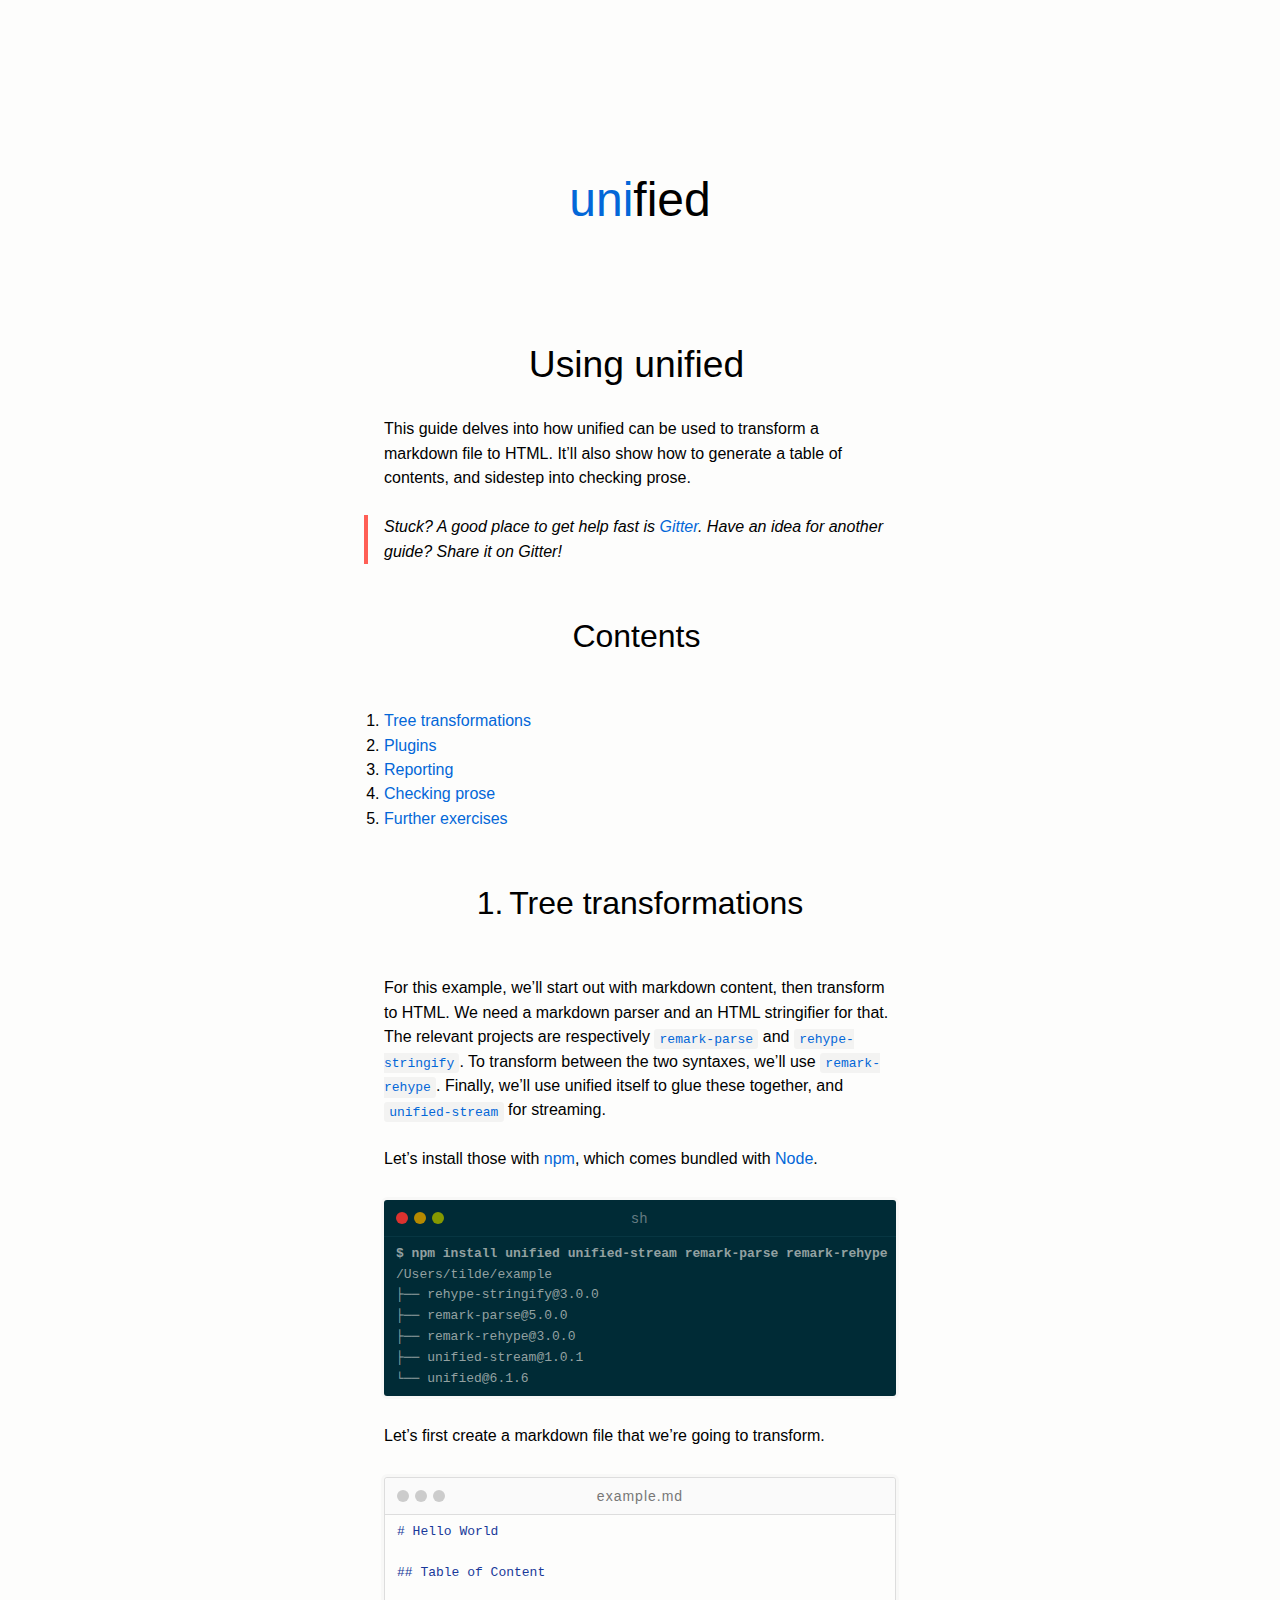
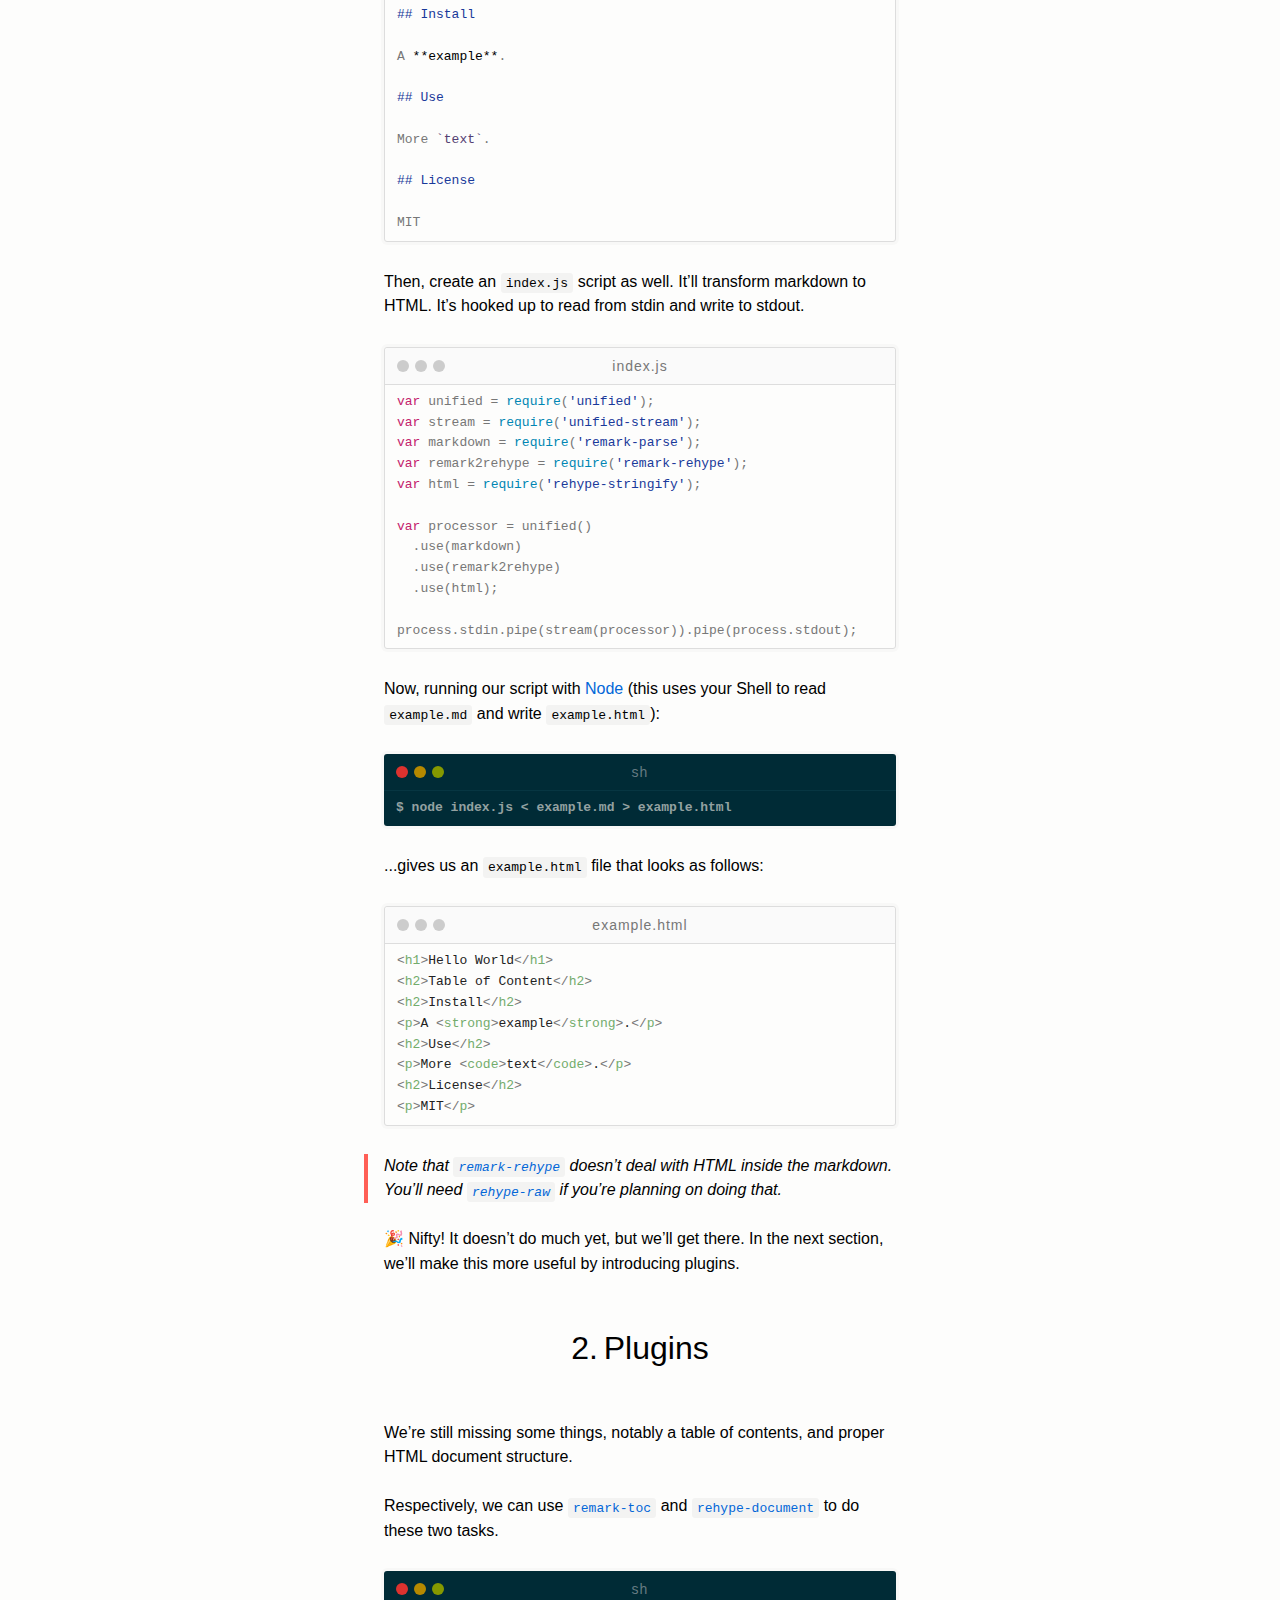
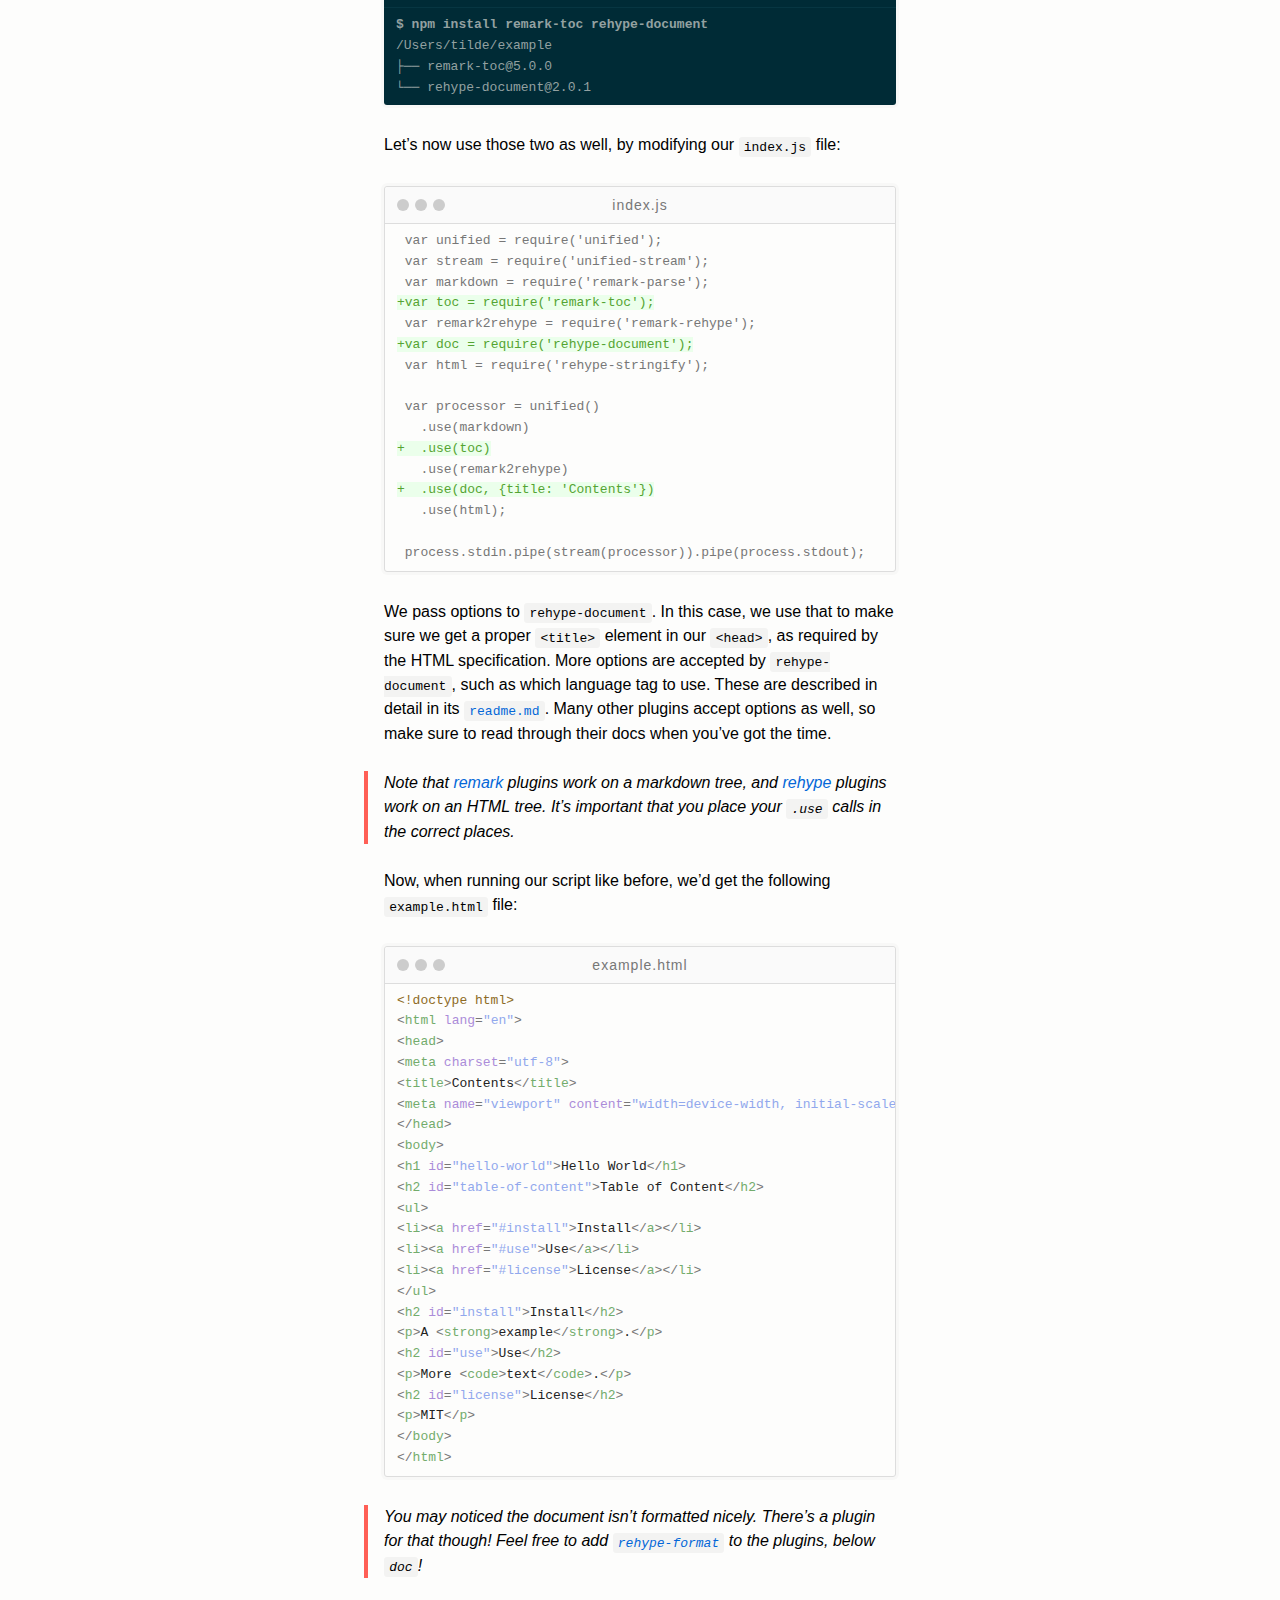
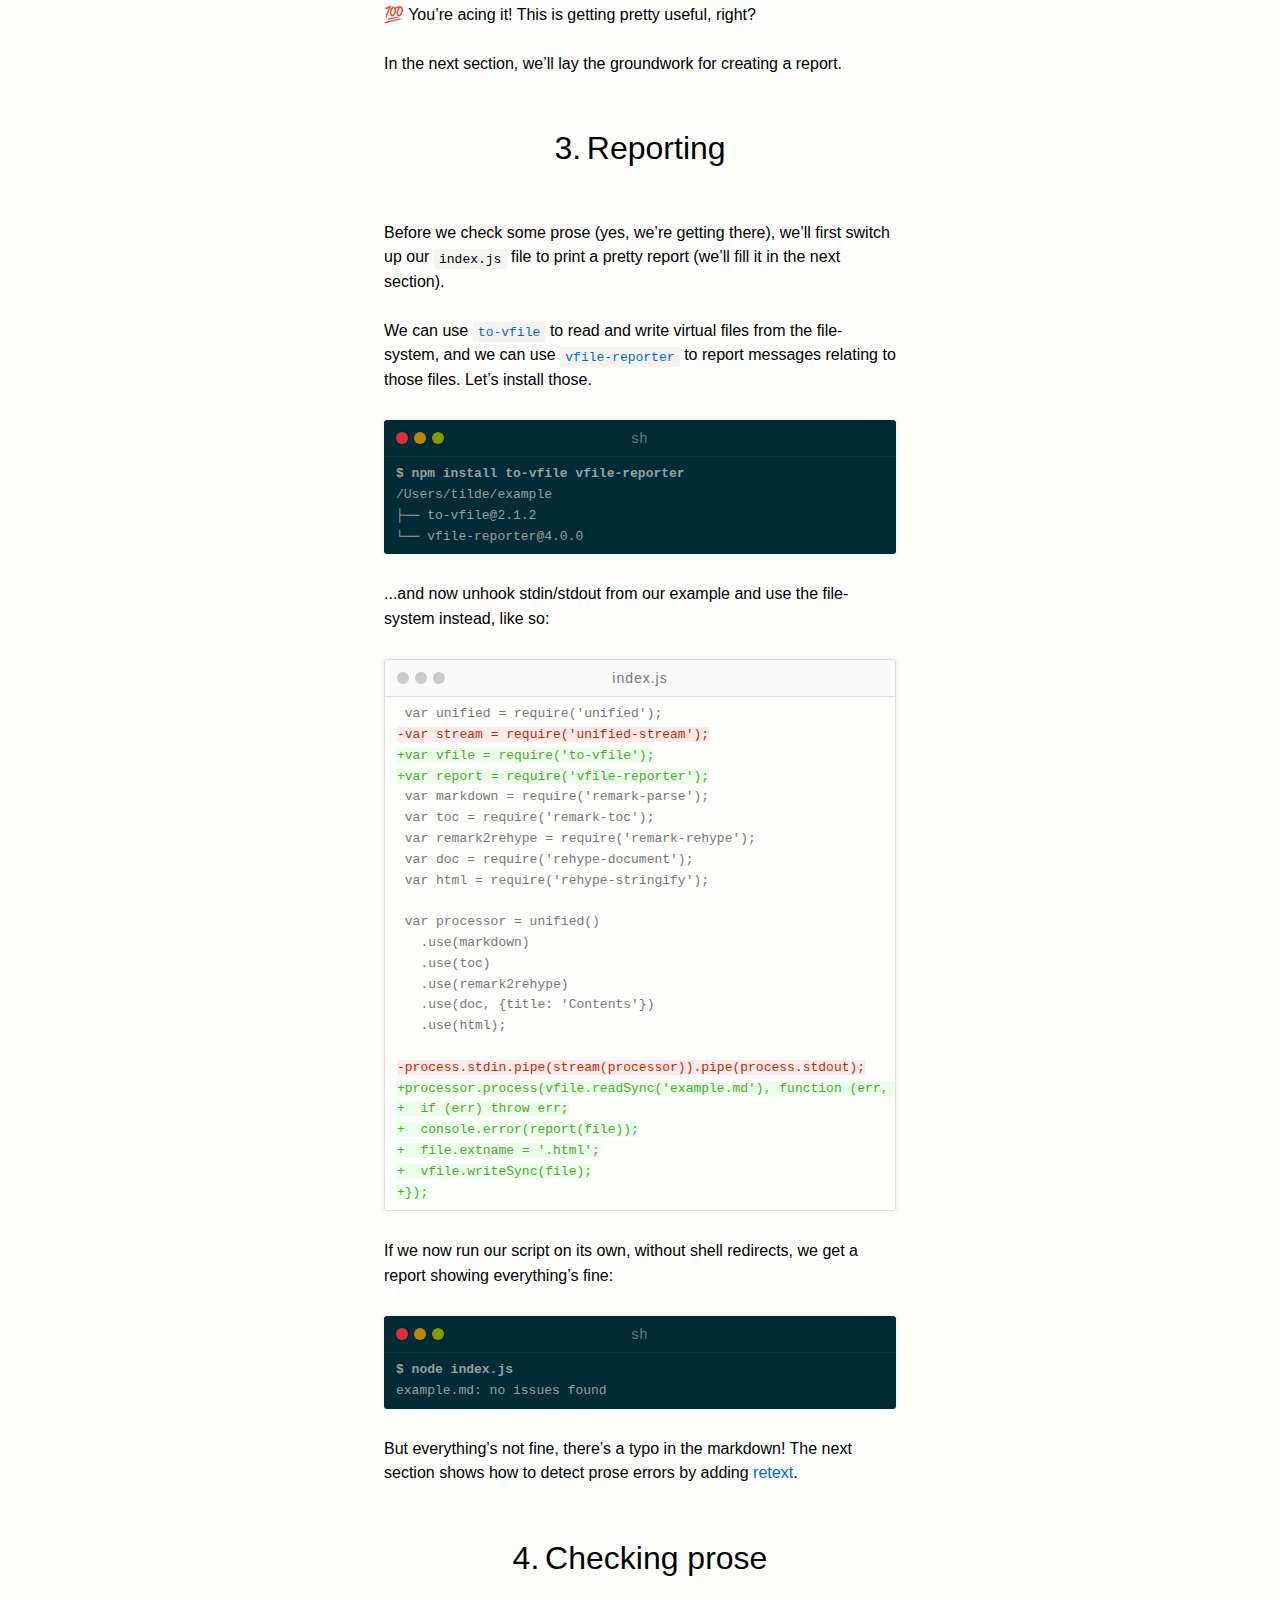
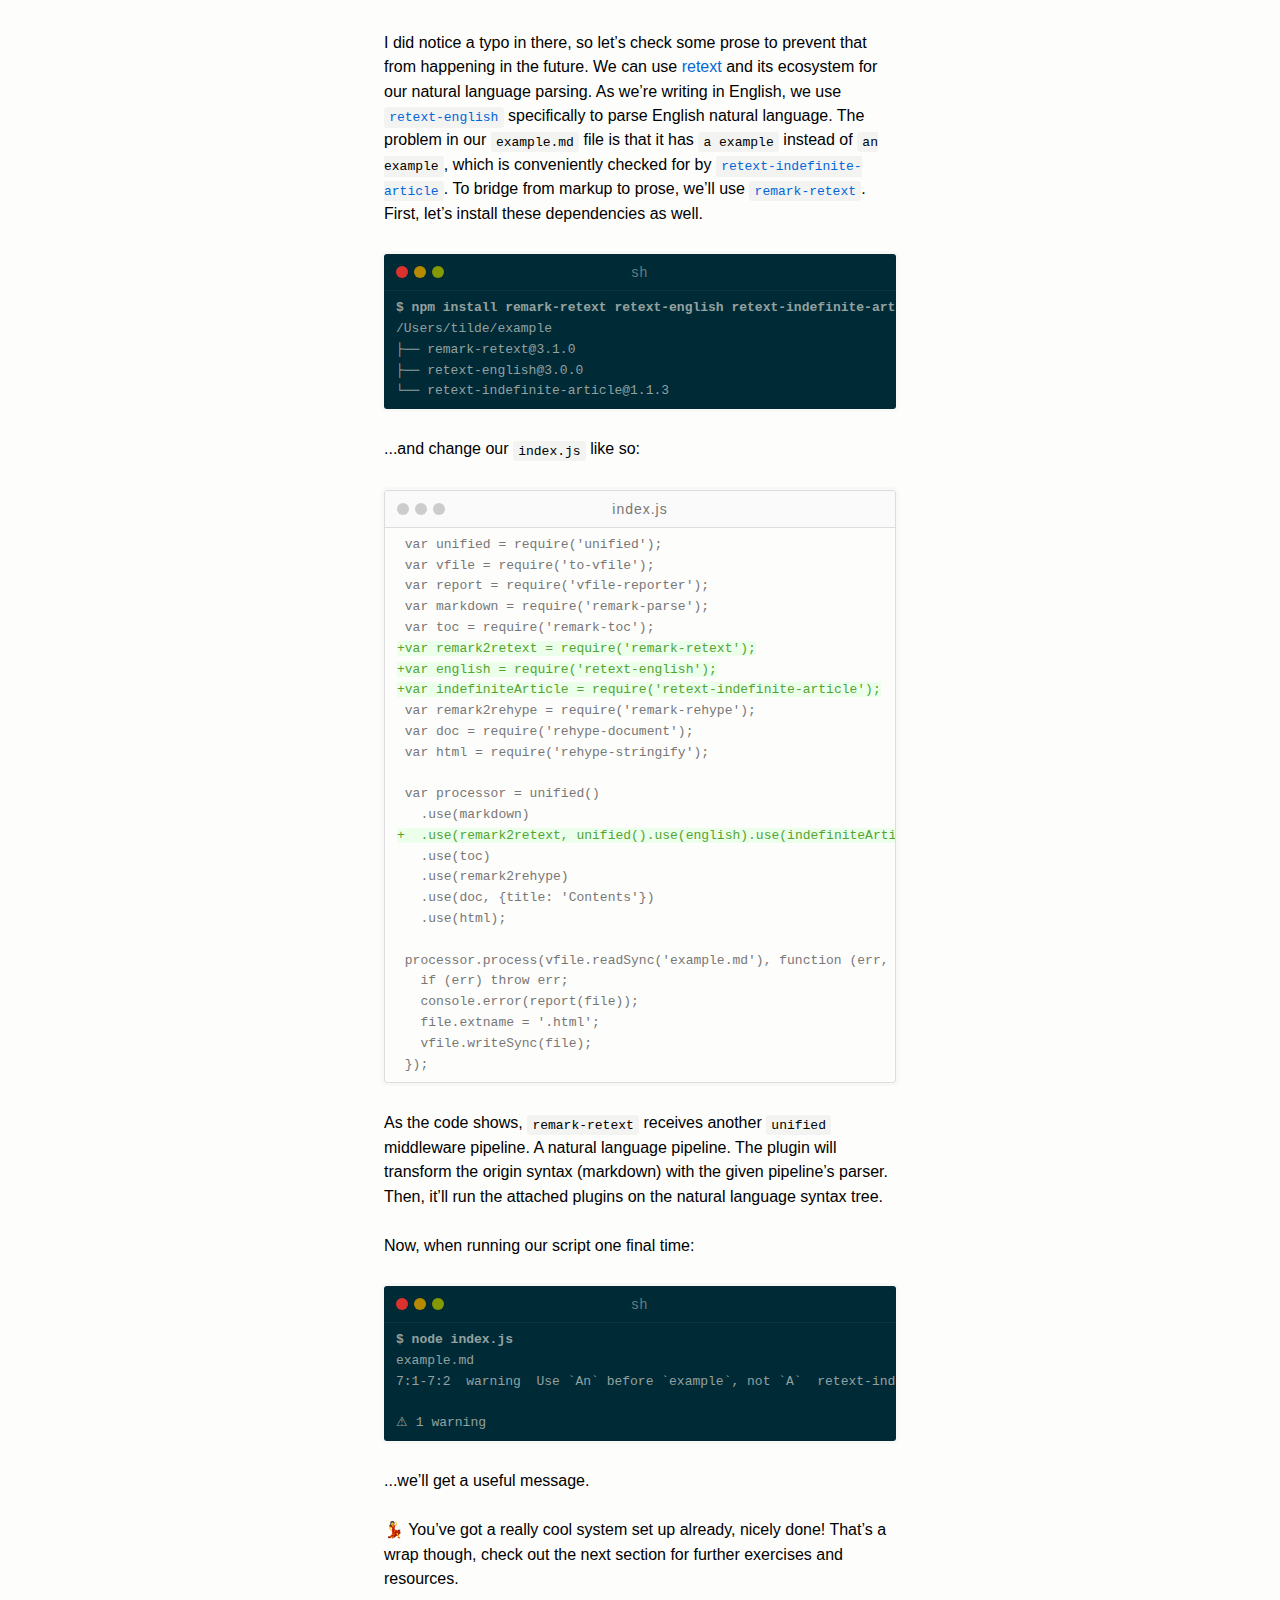
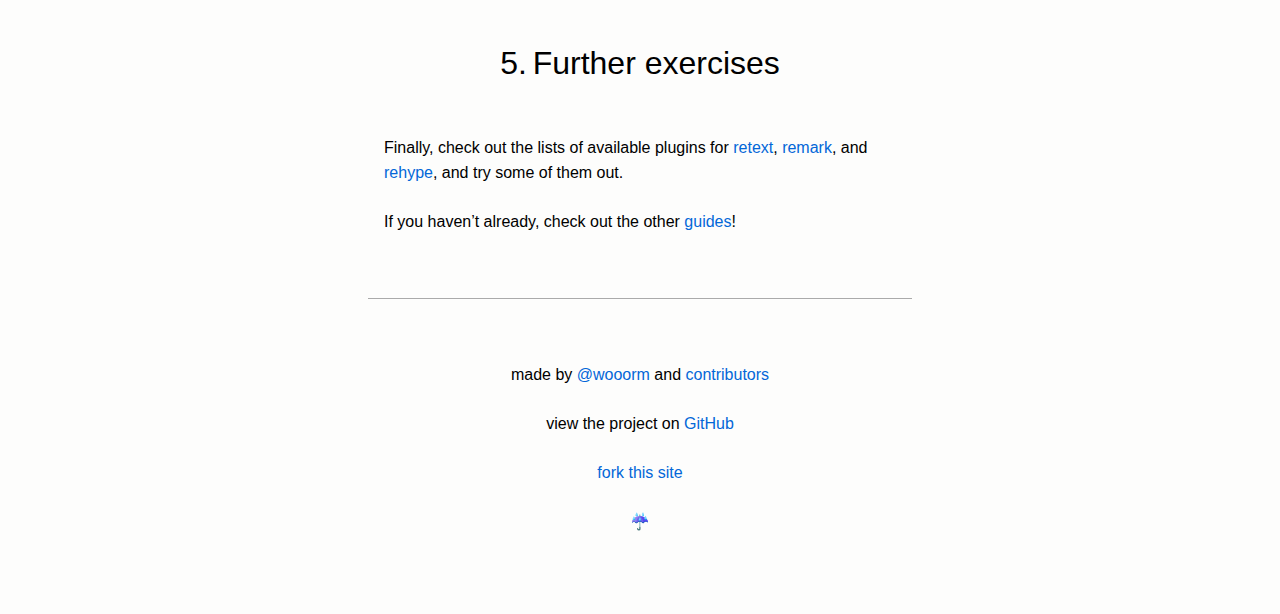
<file: using-unified.html>
<!DOCTYPE html><html lang=en><meta charset=utf8><title>unified</title><meta name=viewport content=width=device-width,initial-scale=1><link href=index.css rel=stylesheet><header><h1><a href=..><span class="hl unified">uni</span>fied</a></h1></header><main><section><h2 id=using-unified><a class=anchor href=#using-unified>#</a>Using unified</h2><p>This guide delves into how unified can be used to transform a markdown file to HTML. It’ll also show how to generate a table of contents, and sidestep into checking prose.<blockquote><p>Stuck? A good place to get help fast is <a href=https://gitter.im/unifiedjs/Lobby>Gitter</a>. Have an idea for another guide? Share it on Gitter!</blockquote><article><h3 id=contents><a class=anchor href=#contents>#</a>Contents</h3><ul><li><a href=#tree-transformations>Tree transformations</a><li><a href=#plugins>Plugins</a><li><a href=#reporting>Reporting</a><li><a href=#checking-prose>Checking prose</a><li><a href=#further-exercises>Further exercises</a></ul></article><article><h3 id=tree-transformations><a class=anchor href=#tree-transformations>#</a>Tree transformations</h3><p>For this example, we’ll start out with markdown content, then transform to HTML. We need a markdown parser and an HTML stringifier for that. The relevant projects are respectively <a href=https://github.com/remarkjs/remark/tree/master/packages/remark-parse><code>remark-parse</code></a> and <a href=https://github.com/rehypejs/rehype/tree/master/packages/rehype-stringify><code>rehype-stringify</code></a>. To transform between the two syntaxes, we’ll use <a href=https://github.com/remarkjs/remark-rehype><code>remark-rehype</code></a>. Finally, we’ll use unified itself to glue these together, and <a href=https://github.com/unifiedjs/unified-stream><code>unified-stream</code></a> for streaming.<p>Let’s install those with <a href=https://www.npmjs.com>npm</a>, which comes bundled with <a href=https://nodejs.org>Node</a>.<figure class="terminal window"><figcaption>sh</figcaption><pre><span class="delay-output input">npm install unified unified-stream remark-parse remark-rehype rehype-stringify</span><span class=output>
/Users/tilde/example
├── rehype-stringify@3.0.0
├── remark-parse@5.0.0
├── remark-rehype@3.0.0
├── unified-stream@1.0.1
└── unified@6.1.6</span></pre></figure><p>Let’s first create a markdown file that we’re going to transform.<figure class="gist window"><figcaption>example.md</figcaption><pre><code class=language-markdown><span class=hljs-section># Hello World</span>

<span class=hljs-section>## Table of Content</span>

<span class=hljs-section>## Install</span>

A <span class=hljs-strong>**example**</span>.

<span class=hljs-section>## Use</span>

More <span class=hljs-code>`text`</span>.

<span class=hljs-section>## License</span>

MIT</code></pre></figure><p>Then, create an <code>index.js</code> script as well. It’ll transform markdown to HTML. It’s hooked up to read from stdin and write to stdout.<figure class="gist window"><figcaption>index.js</figcaption><pre><code class=language-javascript><span class=hljs-keyword>var</span> unified = <span class=hljs-built_in>require</span>(<span class=hljs-string>'unified'</span>);
<span class=hljs-keyword>var</span> stream = <span class=hljs-built_in>require</span>(<span class=hljs-string>'unified-stream'</span>);
<span class=hljs-keyword>var</span> markdown = <span class=hljs-built_in>require</span>(<span class=hljs-string>'remark-parse'</span>);
<span class=hljs-keyword>var</span> remark2rehype = <span class=hljs-built_in>require</span>(<span class=hljs-string>'remark-rehype'</span>);
<span class=hljs-keyword>var</span> html = <span class=hljs-built_in>require</span>(<span class=hljs-string>'rehype-stringify'</span>);

<span class=hljs-keyword>var</span> processor = unified()
  .use(markdown)
  .use(remark2rehype)
  .use(html);

process.stdin.pipe(stream(processor)).pipe(process.stdout);</code></pre></figure><p>Now, running our script with <a href=https://nodejs.org>Node</a> (this uses your Shell to read <code>example.md</code> and write <code>example.html</code>):<figure class="terminal window"><figcaption>sh</figcaption><pre class=no-final-prompt><span class=input>node index.js &lt; example.md > example.html</span></pre></figure><p>...gives us an <code>example.html</code> file that looks as follows:<figure class="gist window"><figcaption>example.html</figcaption><pre><code class=language-html><span class=hljs-tag>&lt;<span class=hljs-name>h1</span>></span>Hello World<span class=hljs-tag>&lt;/<span class=hljs-name>h1</span>></span>
<span class=hljs-tag>&lt;<span class=hljs-name>h2</span>></span>Table of Content<span class=hljs-tag>&lt;/<span class=hljs-name>h2</span>></span>
<span class=hljs-tag>&lt;<span class=hljs-name>h2</span>></span>Install<span class=hljs-tag>&lt;/<span class=hljs-name>h2</span>></span>
<span class=hljs-tag>&lt;<span class=hljs-name>p</span>></span>A <span class=hljs-tag>&lt;<span class=hljs-name>strong</span>></span>example<span class=hljs-tag>&lt;/<span class=hljs-name>strong</span>></span>.<span class=hljs-tag>&lt;/<span class=hljs-name>p</span>></span>
<span class=hljs-tag>&lt;<span class=hljs-name>h2</span>></span>Use<span class=hljs-tag>&lt;/<span class=hljs-name>h2</span>></span>
<span class=hljs-tag>&lt;<span class=hljs-name>p</span>></span>More <span class=hljs-tag>&lt;<span class=hljs-name>code</span>></span>text<span class=hljs-tag>&lt;/<span class=hljs-name>code</span>></span>.<span class=hljs-tag>&lt;/<span class=hljs-name>p</span>></span>
<span class=hljs-tag>&lt;<span class=hljs-name>h2</span>></span>License<span class=hljs-tag>&lt;/<span class=hljs-name>h2</span>></span>
<span class=hljs-tag>&lt;<span class=hljs-name>p</span>></span>MIT<span class=hljs-tag>&lt;/<span class=hljs-name>p</span>></span></code></pre></figure><blockquote><p>Note that <a href=https://github.com/remarkjs/remark-rehype><code>remark-rehype</code></a> doesn’t deal with HTML inside the markdown. You’ll need <a href=https://github.com/rehypejs/rehype-raw><code>rehype-raw</code></a> if you’re planning on doing that.</blockquote><p>🎉 Nifty! It doesn’t do much yet, but we’ll get there. In the next section, we’ll make this more useful by introducing plugins.</article><article><h3 id=plugins><a class=anchor href=#plugins>#</a>Plugins</h3><p>We’re still missing some things, notably a table of contents, and proper HTML document structure.<p>Respectively, we can use <a href=https://github.com/remarkjs/remark-toc><code>remark-toc</code></a> and <a href=https://github.com/rehypejs/rehype-document><code>rehype-document</code></a> to do these two tasks.<figure class="terminal window"><figcaption>sh</figcaption><pre><span class="delay-output input">npm install remark-toc rehype-document</span><span class=output>
/Users/tilde/example
├── remark-toc@5.0.0
└── rehype-document@2.0.1</span></pre></figure><p>Let’s now use those two as well, by modifying our <code>index.js</code> file:<figure class="gist window"><figcaption>index.js</figcaption><pre><code class=language-diff> var unified = require('unified');
 var stream = require('unified-stream');
 var markdown = require('remark-parse');
<span class=hljs-addition>var toc = require('remark-toc');</span>
 var remark2rehype = require('remark-rehype');
<span class=hljs-addition>var doc = require('rehype-document');</span>
 var html = require('rehype-stringify');

 var processor = unified()
   .use(markdown)
<span class=hljs-addition>  .use(toc)</span>
   .use(remark2rehype)
<span class=hljs-addition>  .use(doc, {title: 'Contents'})</span>
   .use(html);

 process.stdin.pipe(stream(processor)).pipe(process.stdout);</code></pre></figure><p>We pass options to <code>rehype-document</code>. In this case, we use that to make sure we get a proper <code>&lt;title></code> element in our <code>&lt;head></code>, as required by the HTML specification. More options are accepted by <code>rehype-document</code>, such as which language tag to use. These are described in detail in its <a href=https://github.com/rehypejs/rehype-document><code>readme.md</code></a>. Many other plugins accept options as well, so make sure to read through their docs when you’ve got the time.<blockquote><p>Note that <a href=https://github.com/remarkjs/remark><span class="hl remark">re</span>mark</a> plugins work on a markdown tree, and <a href=https://github.com/rehypejs/rehype><span class="hl rehype">re</span>hype</a> plugins work on an HTML tree. It’s important that you place your <code>.use</code> calls in the correct places.</blockquote><p>Now, when running our script like before, we’d get the following <code>example.html</code> file:<figure class="gist window"><figcaption>example.html</figcaption><pre><code class=language-html><span class=hljs-meta>&lt;!doctype html></span>
<span class=hljs-tag>&lt;<span class=hljs-name>html</span> <span class=hljs-attr>lang</span>=<span class=hljs-string>"en"</span>></span>
<span class=hljs-tag>&lt;<span class=hljs-name>head</span>></span>
<span class=hljs-tag>&lt;<span class=hljs-name>meta</span> <span class=hljs-attr>charset</span>=<span class=hljs-string>"utf-8"</span>></span>
<span class=hljs-tag>&lt;<span class=hljs-name>title</span>></span>Contents<span class=hljs-tag>&lt;/<span class=hljs-name>title</span>></span>
<span class=hljs-tag>&lt;<span class=hljs-name>meta</span> <span class=hljs-attr>name</span>=<span class=hljs-string>"viewport"</span> <span class=hljs-attr>content</span>=<span class=hljs-string>"width=device-width, initial-scale=1"</span>></span>
<span class=hljs-tag>&lt;/<span class=hljs-name>head</span>></span>
<span class=hljs-tag>&lt;<span class=hljs-name>body</span>></span>
<span class=hljs-tag>&lt;<span class=hljs-name>h1</span> <span class=hljs-attr>id</span>=<span class=hljs-string>"hello-world"</span>></span>Hello World<span class=hljs-tag>&lt;/<span class=hljs-name>h1</span>></span>
<span class=hljs-tag>&lt;<span class=hljs-name>h2</span> <span class=hljs-attr>id</span>=<span class=hljs-string>"table-of-content"</span>></span>Table of Content<span class=hljs-tag>&lt;/<span class=hljs-name>h2</span>></span>
<span class=hljs-tag>&lt;<span class=hljs-name>ul</span>></span>
<span class=hljs-tag>&lt;<span class=hljs-name>li</span>></span><span class=hljs-tag>&lt;<span class=hljs-name>a</span> <span class=hljs-attr>href</span>=<span class=hljs-string>"#install"</span>></span>Install<span class=hljs-tag>&lt;/<span class=hljs-name>a</span>></span><span class=hljs-tag>&lt;/<span class=hljs-name>li</span>></span>
<span class=hljs-tag>&lt;<span class=hljs-name>li</span>></span><span class=hljs-tag>&lt;<span class=hljs-name>a</span> <span class=hljs-attr>href</span>=<span class=hljs-string>"#use"</span>></span>Use<span class=hljs-tag>&lt;/<span class=hljs-name>a</span>></span><span class=hljs-tag>&lt;/<span class=hljs-name>li</span>></span>
<span class=hljs-tag>&lt;<span class=hljs-name>li</span>></span><span class=hljs-tag>&lt;<span class=hljs-name>a</span> <span class=hljs-attr>href</span>=<span class=hljs-string>"#license"</span>></span>License<span class=hljs-tag>&lt;/<span class=hljs-name>a</span>></span><span class=hljs-tag>&lt;/<span class=hljs-name>li</span>></span>
<span class=hljs-tag>&lt;/<span class=hljs-name>ul</span>></span>
<span class=hljs-tag>&lt;<span class=hljs-name>h2</span> <span class=hljs-attr>id</span>=<span class=hljs-string>"install"</span>></span>Install<span class=hljs-tag>&lt;/<span class=hljs-name>h2</span>></span>
<span class=hljs-tag>&lt;<span class=hljs-name>p</span>></span>A <span class=hljs-tag>&lt;<span class=hljs-name>strong</span>></span>example<span class=hljs-tag>&lt;/<span class=hljs-name>strong</span>></span>.<span class=hljs-tag>&lt;/<span class=hljs-name>p</span>></span>
<span class=hljs-tag>&lt;<span class=hljs-name>h2</span> <span class=hljs-attr>id</span>=<span class=hljs-string>"use"</span>></span>Use<span class=hljs-tag>&lt;/<span class=hljs-name>h2</span>></span>
<span class=hljs-tag>&lt;<span class=hljs-name>p</span>></span>More <span class=hljs-tag>&lt;<span class=hljs-name>code</span>></span>text<span class=hljs-tag>&lt;/<span class=hljs-name>code</span>></span>.<span class=hljs-tag>&lt;/<span class=hljs-name>p</span>></span>
<span class=hljs-tag>&lt;<span class=hljs-name>h2</span> <span class=hljs-attr>id</span>=<span class=hljs-string>"license"</span>></span>License<span class=hljs-tag>&lt;/<span class=hljs-name>h2</span>></span>
<span class=hljs-tag>&lt;<span class=hljs-name>p</span>></span>MIT<span class=hljs-tag>&lt;/<span class=hljs-name>p</span>></span>
<span class=hljs-tag>&lt;/<span class=hljs-name>body</span>></span>
<span class=hljs-tag>&lt;/<span class=hljs-name>html</span>></span></code></pre></figure><blockquote><p>You may noticed the document isn’t formatted nicely. There’s a plugin for that though! Feel free to add <a href=https://github.com/rehypejs/rehype-format><code>rehype-format</code></a> to the plugins, below <code>doc</code>!</blockquote><p>💯 You’re acing it! This is getting pretty useful, right?<p>In the next section, we’ll lay the groundwork for creating a report.</article><article><h3 id=reporting><a class=anchor href=#reporting>#</a>Reporting</h3><p>Before we check some prose (yes, we’re getting there), we’ll first switch up our <code>index.js</code> file to print a pretty report (we’ll fill it in the next section).<p>We can use <a href=https://github.com/vfile/to-vfile><code>to-vfile</code></a> to read and write virtual files from the file-system, and we can use <a href=https://github.com/vfile/vfile-reporter><code>vfile-reporter</code></a> to report messages relating to those files. Let’s install those.<figure class="terminal window"><figcaption>sh</figcaption><pre><span class="delay-output input">npm install to-vfile vfile-reporter</span><span class=output>
/Users/tilde/example
├── to-vfile@2.1.2
└── vfile-reporter@4.0.0</span></pre></figure><p>...and now unhook stdin/stdout from our example and use the file-system instead, like so:<figure class="gist window"><figcaption>index.js</figcaption><pre><code class=language-diff> var unified = require('unified');
<span class=hljs-deletion>var stream = require('unified-stream');</span>
<span class=hljs-addition>var vfile = require('to-vfile');</span>
<span class=hljs-addition>var report = require('vfile-reporter');</span>
 var markdown = require('remark-parse');
 var toc = require('remark-toc');
 var remark2rehype = require('remark-rehype');
 var doc = require('rehype-document');
 var html = require('rehype-stringify');

 var processor = unified()
   .use(markdown)
   .use(toc)
   .use(remark2rehype)
   .use(doc, {title: 'Contents'})
   .use(html);

<span class=hljs-deletion>process.stdin.pipe(stream(processor)).pipe(process.stdout);</span>
<span class=hljs-addition>processor.process(vfile.readSync('example.md'), function (err, file) {</span>
<span class=hljs-addition>  if (err) throw err;</span>
<span class=hljs-addition>  console.error(report(file));</span>
<span class=hljs-addition>  file.extname = '.html';</span>
<span class=hljs-addition>  vfile.writeSync(file);</span>
<span class=hljs-addition>});</span></code></pre></figure><p>If we now run our script on its own, without shell redirects, we get a report showing everything’s fine:<figure class="terminal window"><figcaption>sh</figcaption><pre><span class=input>node index.js</span><span class=output>
example.md: no issues found</span></pre></figure><p>But everything’s not fine, there’s a typo in the markdown! The next section shows how to detect prose errors by adding <a href=https://github.com/retextjs/retext><span class="hl retext">re</span>text</a>.</article><article><h3 id=checking-prose><a class=anchor href=#checking-prose>#</a>Checking prose</h3><p>I did notice a typo in there, so let’s check some prose to prevent that from happening in the future. We can use <a href=https://github.com/retextjs/retext><span class="hl retext">re</span>text</a> and its ecosystem for our natural language parsing. As we’re writing in English, we use <a href=https://github.com/retextjs/retext/tree/master/packages/retext-english><code>retext-english</code></a> specifically to parse English natural language. The problem in our <code>example.md</code> file is that it has <code>a example</code> instead of <code>an example</code>, which is conveniently checked for by <a href=https://github.com/retextjs/retext-indefinite-article><code>retext-indefinite-article</code></a>. To bridge from markup to prose, we’ll use <a href=https://github.com/remarkjs/remark-retext><code>remark-retext</code></a>. First, let’s install these dependencies as well.<figure class="terminal window"><figcaption>sh</figcaption><pre><span class="delay-output input">npm install remark-retext retext-english retext-indefinite-article</span><span class=output>
/Users/tilde/example
├── remark-retext@3.1.0
├── retext-english@3.0.0
└── retext-indefinite-article@1.1.3</span></pre></figure><p>...and change our <code>index.js</code> like so:<figure class="gist window"><figcaption>index.js</figcaption><pre><code class=language-diff> var unified = require('unified');
 var vfile = require('to-vfile');
 var report = require('vfile-reporter');
 var markdown = require('remark-parse');
 var toc = require('remark-toc');
<span class=hljs-addition>var remark2retext = require('remark-retext');</span>
<span class=hljs-addition>var english = require('retext-english');</span>
<span class=hljs-addition>var indefiniteArticle = require('retext-indefinite-article');</span>
 var remark2rehype = require('remark-rehype');
 var doc = require('rehype-document');
 var html = require('rehype-stringify');

 var processor = unified()
   .use(markdown)
<span class=hljs-addition>  .use(remark2retext, unified().use(english).use(indefiniteArticle))</span>
   .use(toc)
   .use(remark2rehype)
   .use(doc, {title: 'Contents'})
   .use(html);

 processor.process(vfile.readSync('example.md'), function (err, file) {
   if (err) throw err;
   console.error(report(file));
   file.extname = '.html';
   vfile.writeSync(file);
 });</code></pre></figure><p>As the code shows, <code>remark-retext</code> receives another <code>unified</code> middleware pipeline. A natural language pipeline. The plugin will transform the origin syntax (markdown) with the given pipeline’s parser. Then, it’ll run the attached plugins on the natural language syntax tree.<p>Now, when running our script one final time:<figure class="terminal window"><figcaption>sh</figcaption><pre><span class=input>node index.js</span><span class=output>
example.md
7:1-7:2  warning  Use `An` before `example`, not `A`  retext-indefinite-article  retext-indefinite-article

⚠ 1 warning</span></pre></figure><p>...we’ll get a useful message.<p>💃 You’ve got a really cool system set up already, nicely done! That’s a wrap though, check out the next section for further exercises and resources.</article><article><h3 id=further-exercises><a class=anchor href=#further-exercises>#</a>Further exercises</h3><p>Finally, check out the lists of available plugins for <a href=https://github.com/retextjs/retext/blob/master/doc/plugins.md>retext</a>, <a href=https://github.com/remarkjs/remark/blob/master/doc/plugins.md>remark</a>, and <a href=https://github.com/rehypejs/rehype/blob/master/doc/plugins.md>rehype</a>, and try some of them out.<p>If you haven’t already, check out the other <a href=/#guides>guides</a>!</article></section></main><footer><p>made by <a href=https://github.com/wooorm>@wooorm</a> and <a href=https://github.com/unifiedjs/unifiedjs.github.io/graphs/contributors>contributors</a><p>view the project on <a href=https://github.com/unifiedjs/unified>GitHub</a><p><a href=https://github.com/unifiedjs/unifiedjs.github.io>fork this site</a><p>☔</footer><script src=index.js></script>
</file>
